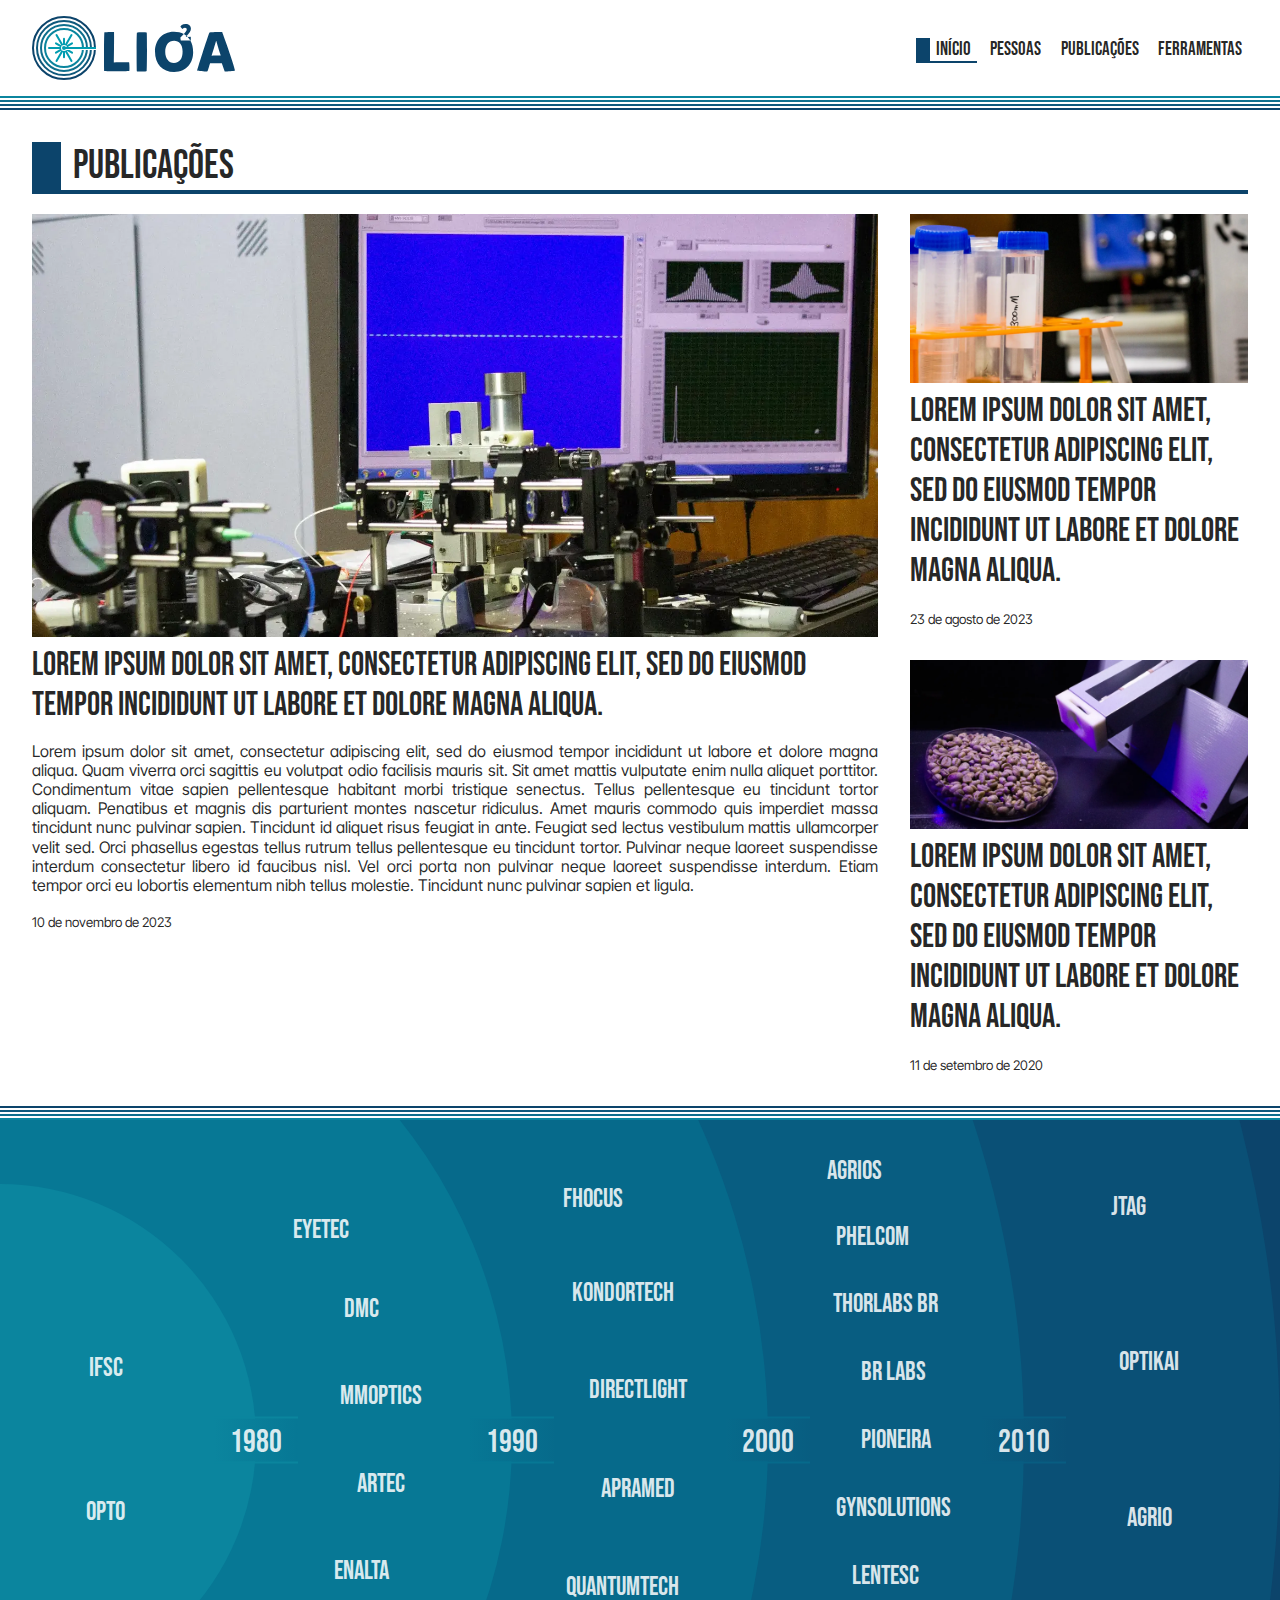
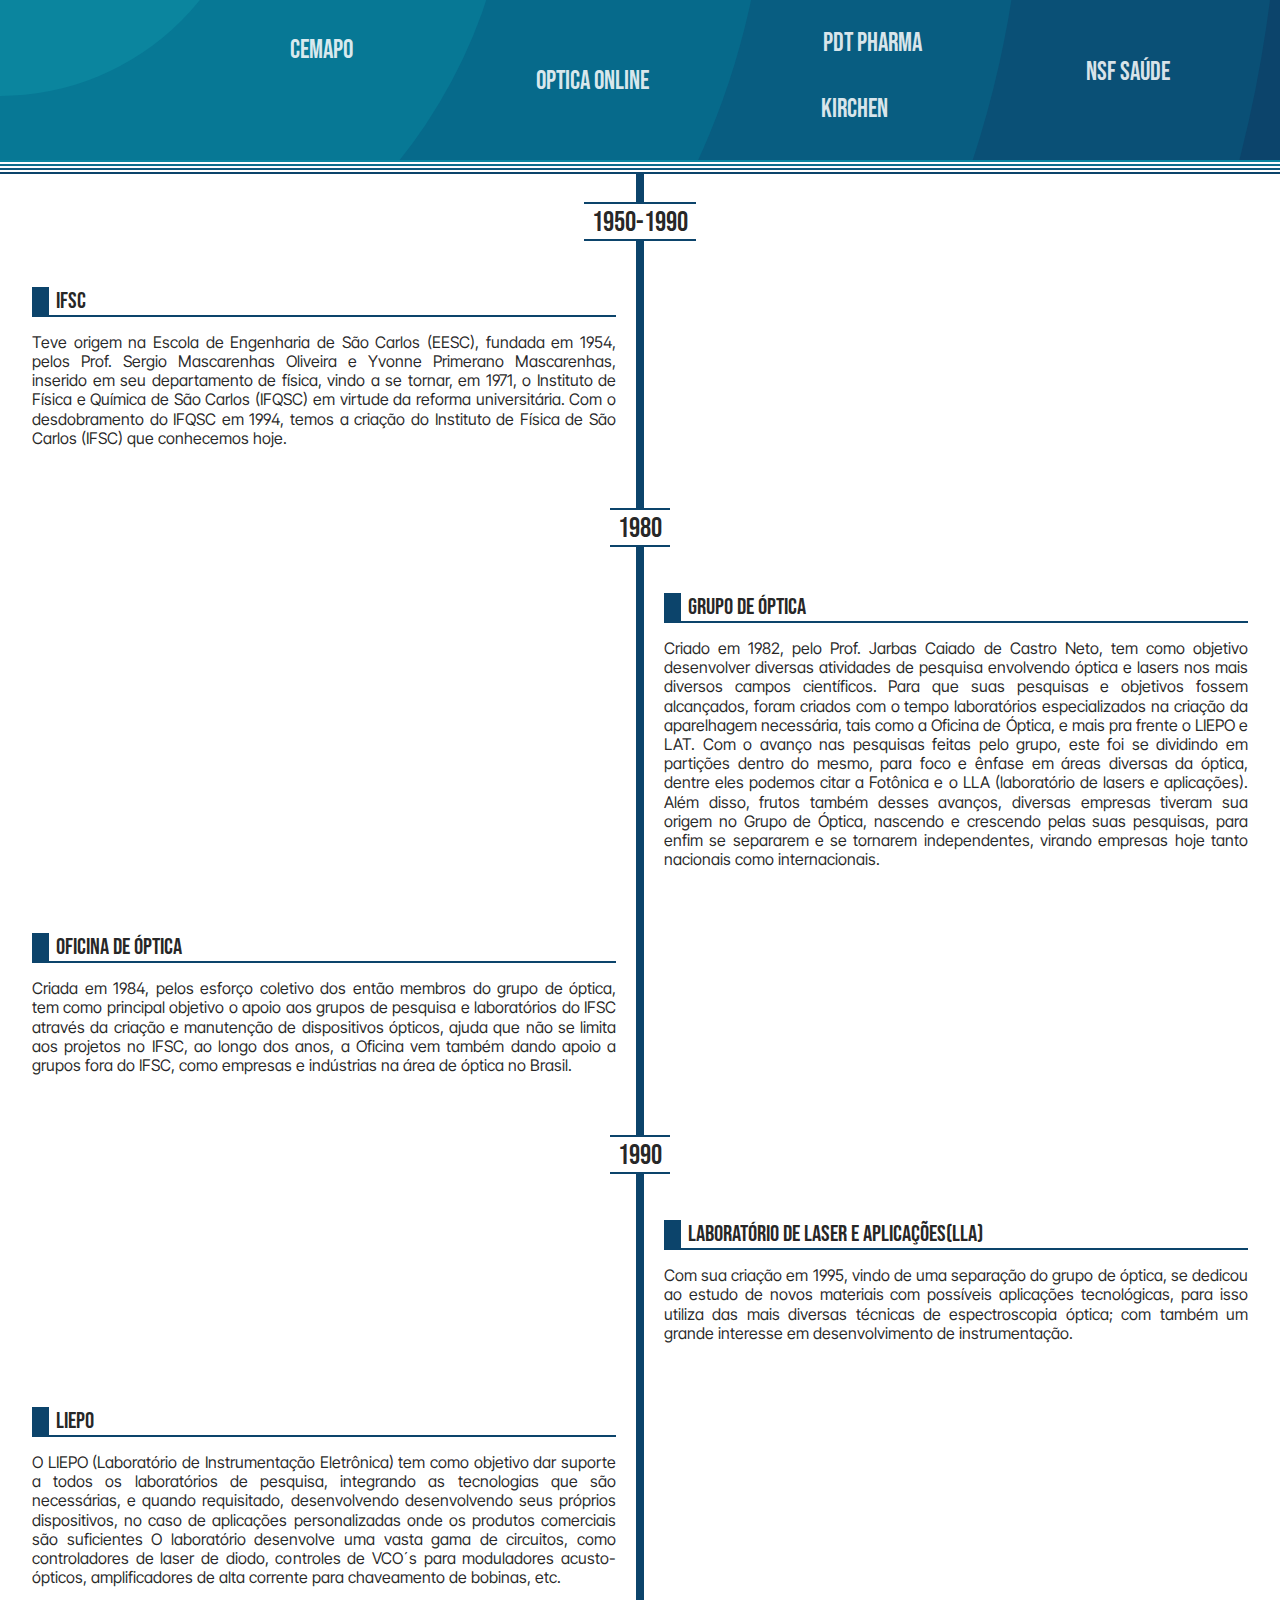
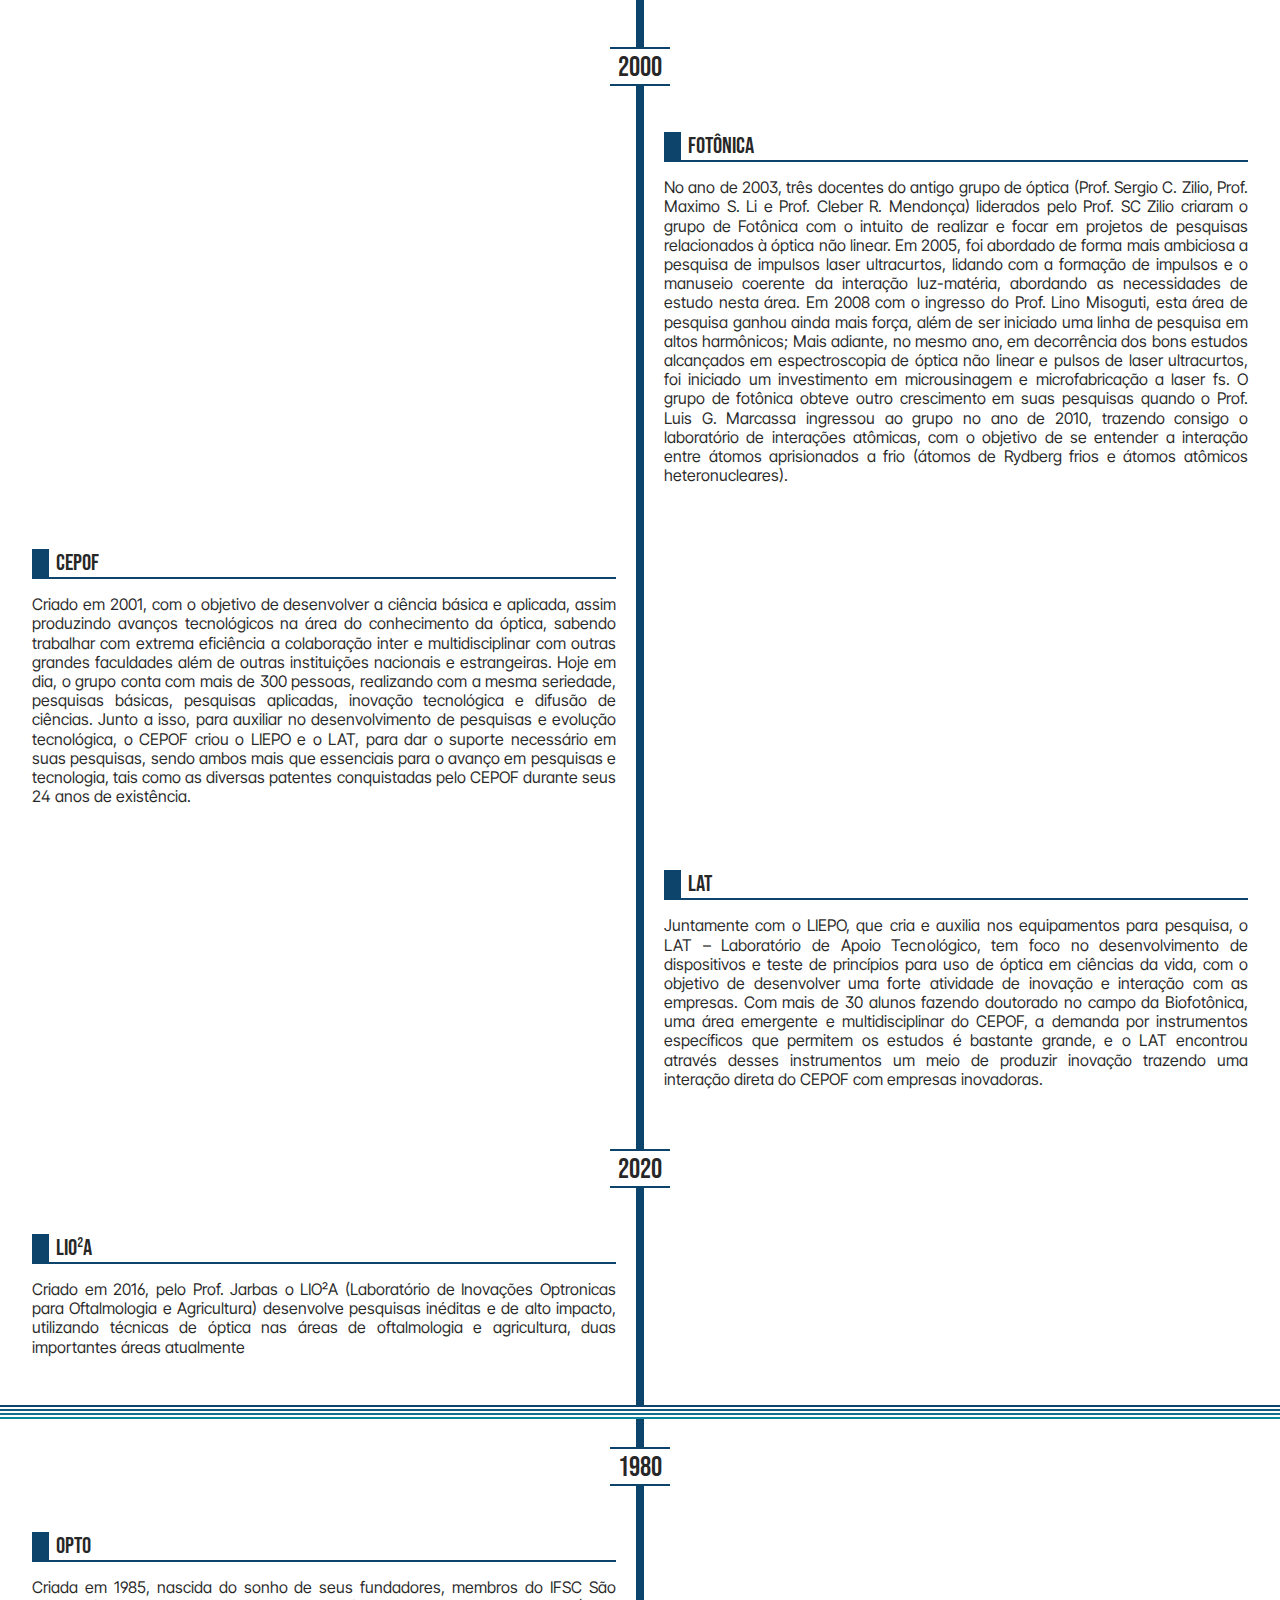
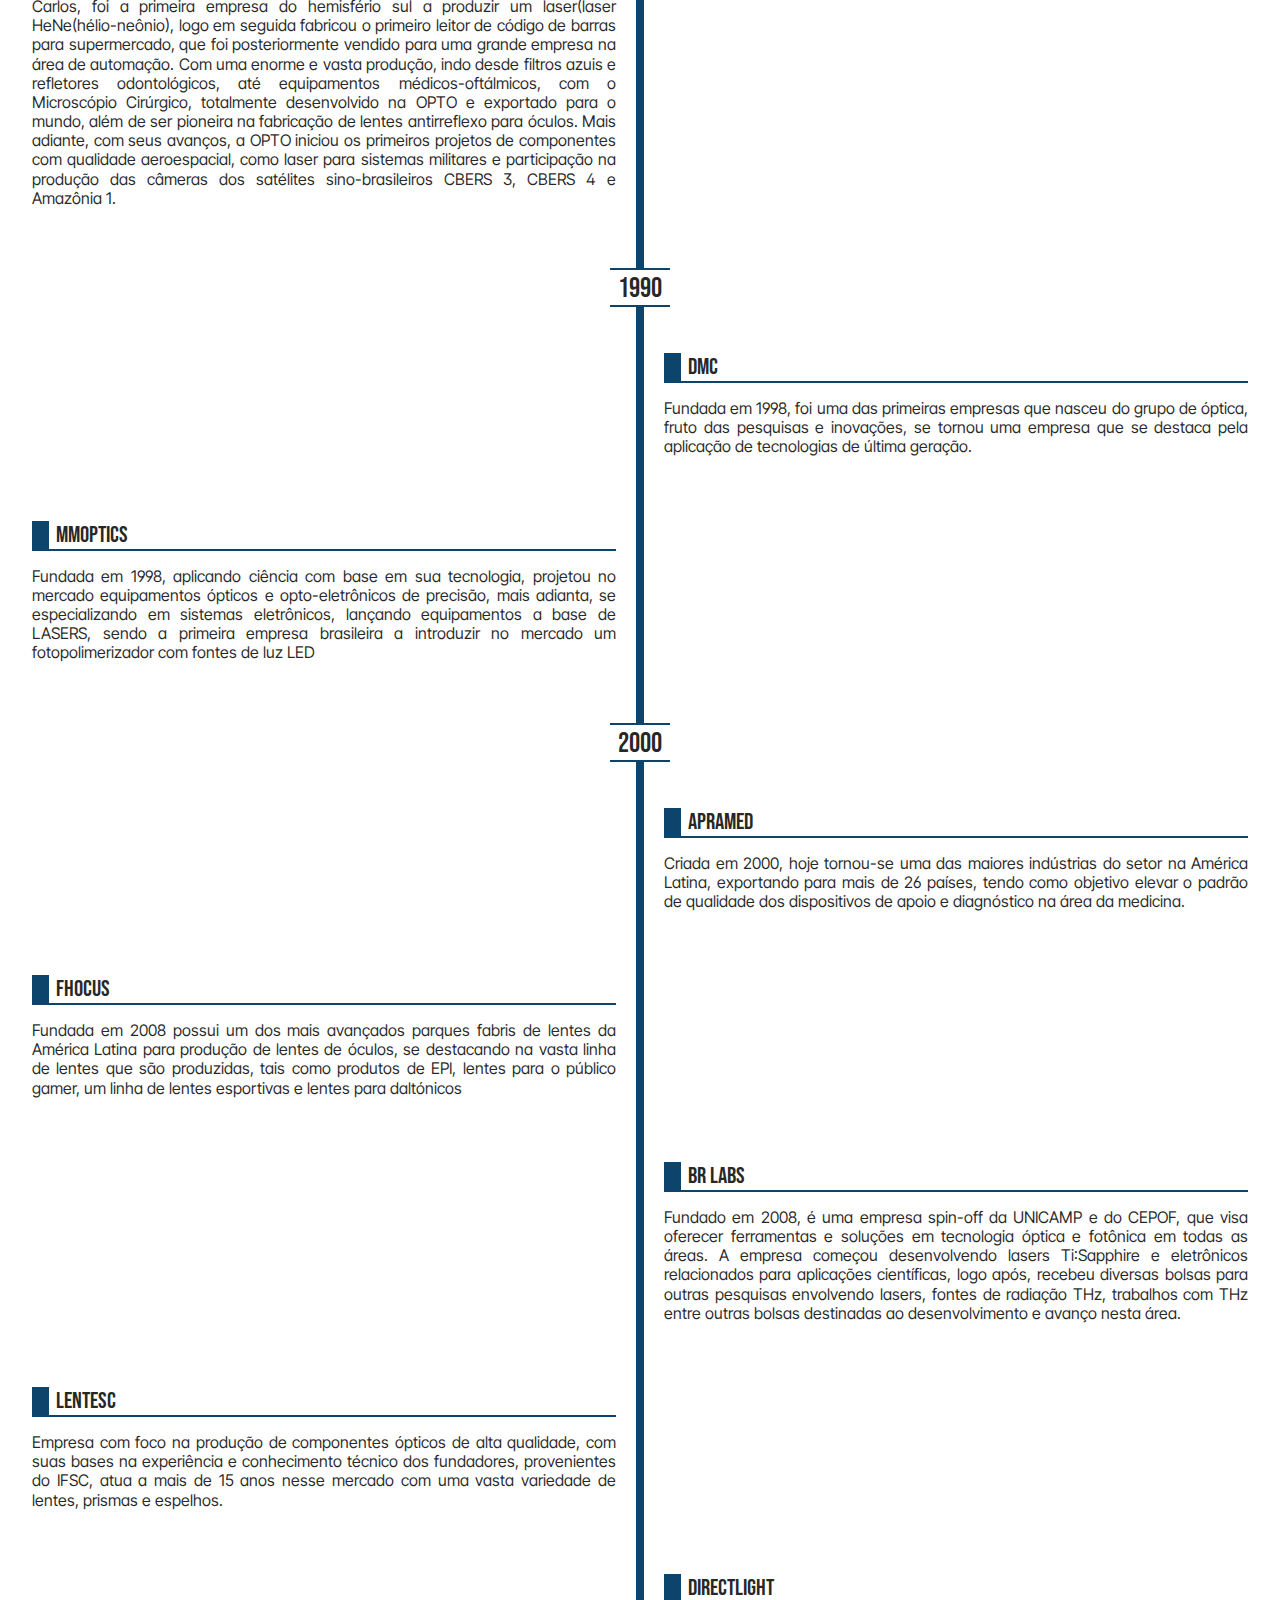
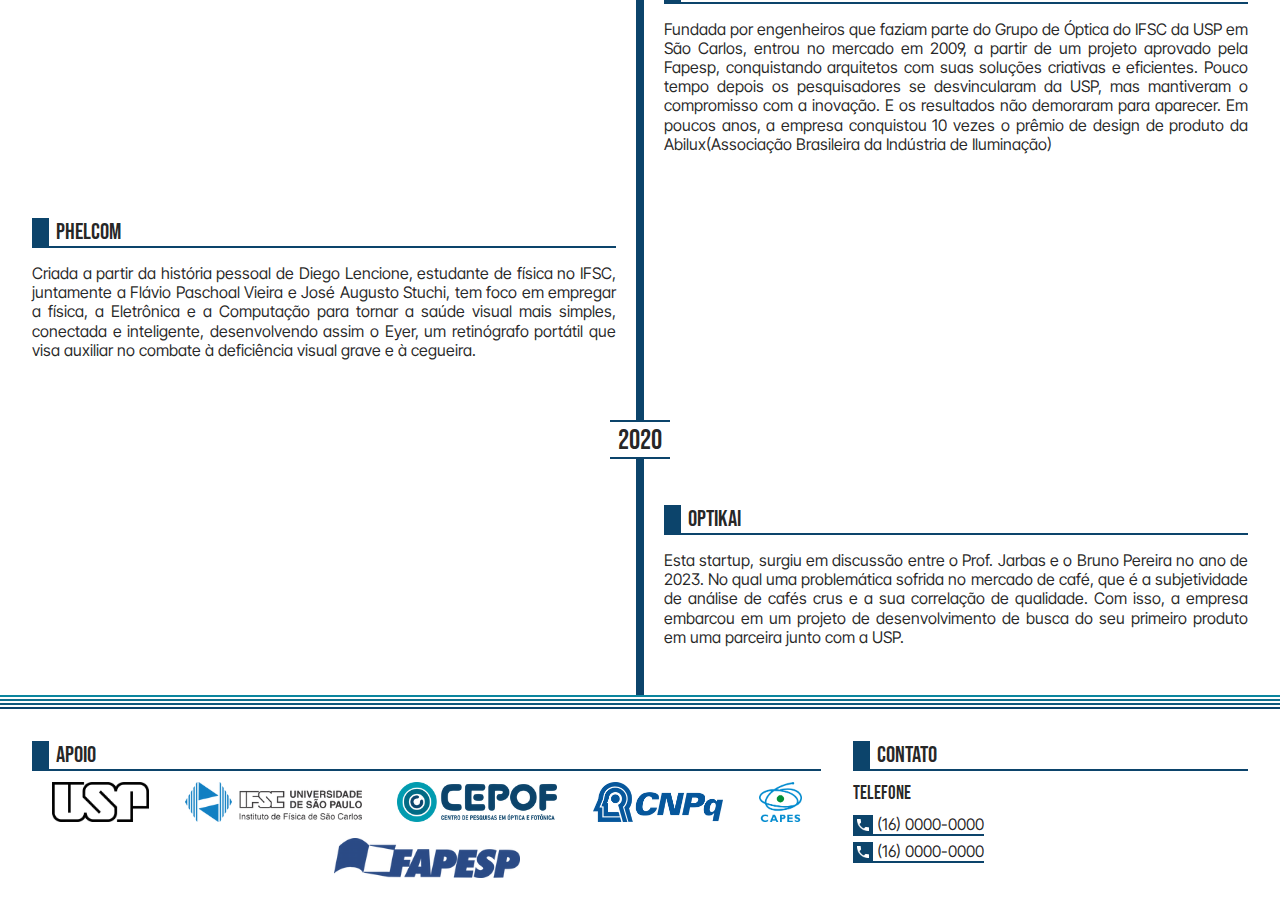
<file: index.html>
<!doctype html><html lang=pt-br><head><meta charset=utf-8><meta content=width=device-width,initial-scale=1 name=viewport><meta content="Laboratório de Inovação Optrônica para Oftalmologia e Agricultura" name=description><meta content="liooa, lio2a, ifsc, usp, ótica, óptica, oftalmologia, agricultura, optrônica, laboratório, laser" name=keywords><title>LIOOA - Início</title><link href=/styles/main.min.css rel=stylesheet><link href=/images/logo/symbol.svg rel=icon type=image/svg+xml><meta content="LIOOA - Início" property=og:title><meta content=website property=og:type><meta content=https://lio2a.giroto.dev property=og:url><meta content=pt_BR property=og:locale><meta content=IFSC property=og:site_name><meta content="Laboratório de Inovação Optrônica para Oftalmologia e Agricultura" property=og:description><meta content=https://lio2a.giroto.dev/images/logo/symbol-64.png property=og:image><meta content=image/png property=og:image:type><meta content=64 property=og:image:width><meta content=64 property=og:image:height><meta content=https://lio2a.giroto.dev/images/logo/symbol-128.png property=og:image><meta content=image/png property=og:image:type><meta content=128 property=og:image:width><meta content=128 property=og:image:height><meta content=https://lio2a.giroto.dev/images/logo/symbol-256.png property=og:image><meta content=image/png property=og:image:type><meta content=256 property=og:image:width><meta content=256 property=og:image:height></head><body><header id=header><div class=container><input autocomplete=off id=expand-menu type=checkbox><a aria-label=Início href=/> <div class=logo><div class=symbol><img alt class=fixed src=/images/logo/symbol-connected.svg><img alt class=non-fixed src=/images/logo/symbol.svg></div><img alt=LIO2A class=text src=/images/logo/text.svg></div> </a><label aria-label="Alternar menu de navegação" class=expand for=expand-menu role=menu></label><nav><ul><li><a class=active href=/>Início</a></li><li><a href=/pessoas.html>Pessoas</a></li><li><a href=/publicacoes.html>Publicações</a></li><li><a href=/ferramentas.html>Ferramentas</a></li></ul></nav></div><hr></header><section class=headlines><div class=container><h1 class=header-title>Publicações</h1><div class=body><a href=/publicacoes/lorem-ipsum-dolor-sit-amet,-consectetur-adipiscing-elit,-sed-do-eiusmod-tempor-incididunt-ut-labore-et-dolore-magna-aliqua.> <article><figure><img alt="Fotografia de uma mesa de laboratório com um sistema óptico e um monitor." sizes="(min-width: 1536px) 1029px, (min-width: 1280px) 846px, (min-width: 1024px) 663px, (min-width: 768px) 704px, 576px" srcset="/images/news/header-1/400.webp 400w,/images/news/header-1/800.webp 800w,/images/news/header-1/1600.webp 1600w" src=/images/news/header-1/1600.webp></figure><h2>Lorem ipsum dolor sit amet, consectetur adipiscing elit, sed do eiusmod tempor incididunt ut labore et dolore magna aliqua.</h2><p>Lorem ipsum dolor sit amet, consectetur adipiscing elit, sed do eiusmod tempor incididunt ut labore et dolore magna aliqua. Quam viverra orci sagittis eu volutpat odio facilisis mauris sit. Sit amet mattis vulputate enim nulla aliquet porttitor. Condimentum vitae sapien pellentesque habitant morbi tristique senectus. Tellus pellentesque eu tincidunt tortor aliquam. Penatibus et magnis dis parturient montes nascetur ridiculus. Amet mauris commodo quis imperdiet massa tincidunt nunc pulvinar sapien. Tincidunt id aliquet risus feugiat in ante. Feugiat sed lectus vestibulum mattis ullamcorper velit sed. Orci phasellus egestas tellus rutrum tellus pellentesque eu tincidunt tortor. Pulvinar neque laoreet suspendisse interdum consectetur libero id faucibus nisl. Vel orci porta non pulvinar neque laoreet suspendisse interdum. Etiam tempor orci eu lobortis elementum nibh tellus molestie. Tincidunt nunc pulvinar sapien et ligula.</p><small><time data-locale-datetime=true datetime=2023-11-10T10:18:19+00:00>10/Nov/2023</time></small></article> </a><div class=older><a href=/publicacoes/lorem-ipsum-dolor-sit-amet,-consectetur-adipiscing-elit,-sed-do-eiusmod-tempor-incididunt-ut-labore-et-dolore-magna-aliqua.> <article><figure><img alt="Fotografia de utensilios de laboratório." sizes="(min-width: 1536px) 1029px, (min-width: 1280px) 846px, (min-width: 1024px) 663px, (min-width: 768px) 704px, 576px" srcset="/images/news/header-2/400.webp 400w,/images/news/header-2/800.webp 800w,/images/news/header-2/1600.webp 1600w" src=/images/news/header-2/1600.webp></figure><h2>Lorem ipsum dolor sit amet, consectetur adipiscing elit, sed do eiusmod tempor incididunt ut labore et dolore magna aliqua.</h2><small><time data-locale-datetime=true datetime=2023-08-23T20:18:19+00:00>23/Aug/2023</time></small></article> </a><a href=/publicacoes/lorem-ipsum-dolor-sit-amet,-consectetur-adipiscing-elit,-sed-do-eiusmod-tempor-incididunt-ut-labore-et-dolore-magna-aliqua.> <article><figure><img alt="Fotografia de uma placa de Petri com semestes de café torradas e uma ponteira laser." sizes="(min-width: 1536px) 1029px, (min-width: 1280px) 846px, (min-width: 1024px) 663px, (min-width: 768px) 704px, 576px" srcset="/images/news/header-3/400.webp 400w,/images/news/header-3/800.webp 800w,/images/news/header-3/1600.webp 1600w" src=/images/news/header-3/1600.webp></figure><h2>Lorem ipsum dolor sit amet, consectetur adipiscing elit, sed do eiusmod tempor incididunt ut labore et dolore magna aliqua.</h2><small><time data-locale-datetime=true datetime=2020-09-11T20:18:19+00:00>11/Sep/2020</time></small></article> </a></div></div></div></section><hr><section class=companies><svg viewbox="0 0 2 1" class=background><rect fill=var(--shade-1) height=3 width=4 x=-1 y=-1 /><circle fill="color-mix(in oklch, var(--shade-1), var(--shade-4) 20%)" cx=0 cy=0.5 r=2 stroke=none stroke-width=0.01 /><circle fill="color-mix(in oklch, var(--shade-1), var(--shade-4) 40%)" cx=0 cy=0.5 r=1.6 stroke=none stroke-width=0.01 /><circle fill="color-mix(in oklch, var(--shade-1), var(--shade-4) 60%)" cx=0 cy=0.5 r=1.2 stroke=none stroke-width=0.01 /><circle fill="color-mix(in oklch, var(--shade-1), var(--shade-4) 80%)" cx=0 cy=0.5 r=0.8 stroke=none stroke-width=0.01 /><circle fill="color-mix(in oklch, var(--shade-1), var(--shade-4) 100%)" cx=0 cy=0.5 r=0.4 stroke=none stroke-width=0.01 /></svg><div class=decades style=--decades:5><div class=decade style=--decade:"1970";--ratio:.1;--decade-index:0;--companies:3><div class=company style=--company-index:0;--sin:-.560629;--cos:.828067><span>IFSC</span></div><div class=company style=--company-index:1;--sin:.560629;--cos:.828067><span>OPTO</span></div></div><div class=decade style=--decade:"1980";--ratio:.3;--decade-index:1;--companies:7><div class=company style=--company-index:0;--sin:-.547144;--cos:.837038><span>eyetec</span></div><div class=company style=--company-index:1;--sin:-.340425;--cos:.940272><span>DMC</span></div><div class=company style=--company-index:2;--sin:-.115531;--cos:.993304><span>MMOptics</span></div><div class=company style=--company-index:3;--sin:.115531;--cos:.993304><span>ARtec</span></div><div class=company style=--company-index:4;--sin:.340425;--cos:.940272><span>Enalta</span></div><div class=company style=--company-index:5;--sin:.547144;--cos:.837038><span>CEMAPO</span></div></div><div class=decade style=--decade:"1990";--ratio:.5;--decade-index:2;--companies:7><div class=company style=--company-index:0;--sin:-.376831;--cos:.926282><span>Fhocus</span></div><div class=company style=--company-index:1;--sin:-.229753;--cos:.973249><span>KondorTech</span></div><div class=company style=--company-index:2;--sin:-.0771977;--cos:.997016><span>Directlight</span></div><div class=company style=--company-index:3;--sin:.0771977;--cos:.997016><span>APRAMED</span></div><div class=company style=--company-index:4;--sin:.229753;--cos:.973249><span>Quantumtech</span></div><div class=company style=--company-index:5;--sin:.376831;--cos:.926282><span>Optica Online</span></div></div><div class=decade style=--decade:"2000";--ratio:.7;--decade-index:3;--companies:10><div class=company style=--company-index:0;--sin:-.300208;--cos:.953874><span>AgriOS</span></div><div class=company style=--company-index:1;--sin:-.226695;--cos:.973966><span>Phelcom</span></div><div class=company style=--company-index:2;--sin:-.151865;--cos:.988401><span>ThorLabs Br</span></div><div class=company style=--company-index:3;--sin:-.0761537;--cos:.997096><span>BR Labs</span></div><div class=company style=--company-index:4;--sin:0;--cos:1><span>Pioneira</span></div><div class=company style=--company-index:5;--sin:.0761537;--cos:.997096><span>GynSolutions</span></div><div class=company style=--company-index:6;--sin:.151865;--cos:.988401><span>LenteSC</span></div><div class=company style=--company-index:7;--sin:.226695;--cos:.973966><span>PDT Pharma</span></div><div class=company style=--company-index:8;--sin:.300208;--cos:.953874><span>Kirchen</span></div></div><div class=decade style=--decade:"2010";--ratio:.9;--decade-index:4;--companies:5><div class=company style=--company-index:0;--sin:-.201814;--cos:.979424><span>JTAG</span></div><div class=company style=--company-index:1;--sin:-.0676849;--cos:.997707><span>OptikAI</span></div><div class=company style=--company-index:2;--sin:.0676849;--cos:.997707><span>AGRIO</span></div><div class=company style=--company-index:3;--sin:.201814;--cos:.979424><span>NSF Saúde</span></div></div></div></section><hr><section class=timeline id=historia><div class="container body"><div class=year><h3><time datetime=1950-1990>1950-1990</time></h3></div><article><h4 class=header-title>IFSC</h4><p>Teve origem na Escola de Engenharia de São Carlos (EESC), fundada em 1954, pelos Prof. Sergio Mascarenhas Oliveira e Yvonne Primerano Mascarenhas, inserido em seu departamento de física, vindo a se tornar, em 1971, o Instituto de Física e Química de São Carlos (IFQSC) em virtude da reforma universitária. Com o desdobramento do IFQSC em 1994, temos a criação do Instituto de Física de São Carlos (IFSC) que conhecemos hoje.</p></article><div class=year><h3><time datetime=1980>1980</time></h3></div><article><h4 class=header-title>Grupo de Óptica</h4><p>Criado em 1982, pelo Prof. Jarbas Caiado de Castro Neto, tem como objetivo desenvolver diversas atividades de pesquisa envolvendo óptica e lasers nos mais diversos campos científicos. Para que suas pesquisas e objetivos fossem alcançados, foram criados com o tempo laboratórios especializados na criação da aparelhagem necessária, tais como a Oficina de Óptica, e mais pra frente o LIEPO e LAT. Com o avanço nas pesquisas feitas pelo grupo, este foi se dividindo em partições dentro do mesmo, para foco e ênfase em áreas diversas da óptica, dentre eles podemos citar a Fotônica e o LLA (laboratório de lasers e aplicações). Além disso, frutos também desses avanços, diversas empresas tiveram sua origem no Grupo de Óptica, nascendo e crescendo pelas suas pesquisas, para enfim se separarem e se tornarem independentes, virando empresas hoje tanto nacionais como internacionais.</p></article><article><h4 class=header-title>Oficina de Óptica</h4><p>Criada em 1984, pelos esforço coletivo dos então membros do grupo de óptica, tem como principal objetivo o apoio aos grupos de pesquisa e laboratórios do IFSC através da criação e manutenção de dispositivos ópticos, ajuda que não se limita aos projetos no IFSC, ao longo dos anos, a Oficina vem também dando apoio a grupos fora do IFSC, como empresas e indústrias na área de óptica no Brasil.</p></article><div class=year><h3><time datetime=1990>1990</time></h3></div><article><h4 class=header-title>Laboratório de Laser e Aplicações(LLA)</h4><p>Com sua criação em 1995, vindo de uma separação do grupo de óptica, se dedicou ao estudo de novos materiais com possíveis aplicações tecnológicas, para isso utiliza das mais diversas técnicas de espectroscopia óptica; com também um grande interesse em desenvolvimento de instrumentação.</p></article><article><h4 class=header-title>LIEPO</h4><p>O LIEPO (Laboratório de Instrumentação Eletrônica) tem como objetivo dar suporte a todos os laboratórios de pesquisa, integrando as tecnologias que são necessárias, e quando requisitado, desenvolvendo desenvolvendo seus próprios dispositivos, no caso de aplicações personalizadas onde os produtos comerciais são suficientes O laboratório desenvolve uma vasta gama de circuitos, como controladores de laser de diodo, controles de VCO´s para moduladores acusto-ópticos, amplificadores de alta corrente para chaveamento de bobinas, etc.</p></article><div class=year><h3><time datetime=2000>2000</time></h3></div><article><h4 class=header-title>Fotônica</h4><p>No ano de 2003, três docentes do antigo grupo de óptica (Prof. Sergio C. Zilio, Prof. Maximo S. Li e Prof. Cleber R. Mendonça) liderados pelo Prof. SC Zilio criaram o grupo de Fotônica com o intuito de realizar e focar em projetos de pesquisas relacionados à óptica não linear. Em 2005, foi abordado de forma mais ambiciosa a pesquisa de impulsos laser ultracurtos, lidando com a formação de impulsos e o manuseio coerente da interação luz-matéria, abordando as necessidades de estudo nesta área. Em 2008 com o ingresso do Prof. Lino Misoguti, esta área de pesquisa ganhou ainda mais força, além de ser iniciado uma linha de pesquisa em altos harmônicos; Mais adiante, no mesmo ano, em decorrência dos bons estudos alcançados em espectroscopia de óptica não linear e pulsos de laser ultracurtos, foi iniciado um investimento em microusinagem e microfabricação a laser fs. O grupo de fotônica obteve outro crescimento em suas pesquisas quando o Prof. Luis G. Marcassa ingressou ao grupo no ano de 2010, trazendo consigo o laboratório de interações atômicas, com o objetivo de se entender a interação entre átomos aprisionados a frio (átomos de Rydberg frios e átomos atômicos heteronucleares).</p></article><article><h4 class=header-title>CEPOF</h4><p>Criado em 2001, com o objetivo de desenvolver a ciência básica e aplicada, assim produzindo avanços tecnológicos na área do conhecimento da óptica, sabendo trabalhar com extrema eficiência a colaboração inter e multidisciplinar com outras grandes faculdades além de outras instituições nacionais e estrangeiras. Hoje em dia, o grupo conta com mais de 300 pessoas, realizando com a mesma seriedade, pesquisas básicas, pesquisas aplicadas, inovação tecnológica e difusão de ciências. Junto a isso, para auxiliar no desenvolvimento de pesquisas e evolução tecnológica, o CEPOF criou o LIEPO e o LAT, para dar o suporte necessário em suas pesquisas, sendo ambos mais que essenciais para o avanço em pesquisas e tecnologia, tais como as diversas patentes conquistadas pelo CEPOF durante seus 24 anos de existência.</p></article><article><h4 class=header-title>LAT</h4><p>Juntamente com o LIEPO, que cria e auxilia nos equipamentos para pesquisa, o LAT – Laboratório de Apoio Tecnológico, tem foco no desenvolvimento de dispositivos e teste de princípios para uso de óptica em ciências da vida, com o objetivo de desenvolver uma forte atividade de inovação e interação com as empresas. Com mais de 30 alunos fazendo doutorado no campo da Biofotônica, uma área emergente e multidisciplinar do CEPOF, a demanda por instrumentos específicos que permitem os estudos é bastante grande, e o LAT encontrou através desses instrumentos um meio de produzir inovação trazendo uma interação direta do CEPOF com empresas inovadoras.</p></article><div class=year><h3><time datetime=2020>2020</time></h3></div><article><h4 class=header-title>LIO²A</h4><p>Criado em 2016, pelo Prof. Jarbas o LIO²A (Laboratório de Inovações Optronicas para Oftalmologia e Agricultura) desenvolve pesquisas inéditas e de alto impacto, utilizando técnicas de óptica nas áreas de oftalmologia e agricultura, duas importantes áreas atualmente</p></article></div></section><hr><section class=timeline id=historia><div class="container body"><div class=year><h3><time datetime=1980>1980</time></h3></div><article><h4 class=header-title>OPTO</h4><p>Criada em 1985, nascida do sonho de seus fundadores, membros do IFSC São Carlos, foi a primeira empresa do hemisfério sul a produzir um laser(laser HeNe(hélio-neônio), logo em seguida fabricou o primeiro leitor de código de barras para supermercado, que foi posteriormente vendido para uma grande empresa na área de automação. Com uma enorme e vasta produção, indo desde filtros azuis e refletores odontológicos, até equipamentos médicos-oftálmicos, com o Microscópio Cirúrgico, totalmente desenvolvido na OPTO e exportado para o mundo, além de ser pioneira na fabricação de lentes antirreflexo para óculos. Mais adiante, com seus avanços, a OPTO iniciou os primeiros projetos de componentes com qualidade aeroespacial, como laser para sistemas militares e participação na produção das câmeras dos satélites sino-brasileiros CBERS 3, CBERS 4 e Amazônia 1.</p></article><div class=year><h3><time datetime=1990>1990</time></h3></div><article><h4 class=header-title>DMC</h4><p>Fundada em 1998, foi uma das primeiras empresas que nasceu do grupo de óptica, fruto das pesquisas e inovações, se tornou uma empresa que se destaca pela aplicação de tecnologias de última geração.</p></article><article><h4 class=header-title>MMOptics</h4><p>Fundada em 1998, aplicando ciência com base em sua tecnologia, projetou no mercado equipamentos ópticos e opto-eletrônicos de precisão, mais adianta, se especializando em sistemas eletrônicos, lançando equipamentos a base de LASERS, sendo a primeira empresa brasileira a introduzir no mercado um fotopolimerizador com fontes de luz LED</p></article><div class=year><h3><time datetime=2000>2000</time></h3></div><article><h4 class=header-title>APRAMED</h4><p>Criada em 2000, hoje tornou-se uma das maiores indústrias do setor na América Latina, exportando para mais de 26 países, tendo como objetivo elevar o padrão de qualidade dos dispositivos de apoio e diagnóstico na área da medicina.</p></article><article><h4 class=header-title>Fhocus</h4><p>Fundada em 2008 possui um dos mais avançados parques fabris de lentes da América Latina para produção de lentes de óculos, se destacando na vasta linha de lentes que são produzidas, tais como produtos de EPI, lentes para o público gamer, um linha de lentes esportivas e lentes para daltónicos</p></article><article><h4 class=header-title>BR LABS</h4><p>Fundado em 2008, é uma empresa spin-off da UNICAMP e do CEPOF, que visa oferecer ferramentas e soluções em tecnologia óptica e fotônica em todas as áreas. A empresa começou desenvolvendo lasers Ti:Sapphire e eletrônicos relacionados para aplicações científicas, logo após, recebeu diversas bolsas para outras pesquisas envolvendo lasers, fontes de radiação THz, trabalhos com THz entre outras bolsas destinadas ao desenvolvimento e avanço nesta área.</p></article><article><h4 class=header-title>LENTESC</h4><p>Empresa com foco na produção de componentes ópticos de alta qualidade, com suas bases na experiência e conhecimento técnico dos fundadores, provenientes do IFSC, atua a mais de 15 anos nesse mercado com uma vasta variedade de lentes, prismas e espelhos.</p></article><article><h4 class=header-title>DirectLight</h4><p>Fundada por engenheiros que faziam parte do Grupo de Óptica do IFSC da USP em São Carlos, entrou no mercado em 2009, a partir de um projeto aprovado pela Fapesp, conquistando arquitetos com suas soluções criativas e eficientes. Pouco tempo depois os pesquisadores se desvincularam da USP, mas mantiveram o compromisso com a inovação. E os resultados não demoraram para aparecer. Em poucos anos, a empresa conquistou 10 vezes o prêmio de design de produto da Abilux(Associação Brasileira da Indústria de Iluminação)</p></article><article><h4 class=header-title>Phelcom</h4><p>Criada a partir da história pessoal de Diego Lencione, estudante de física no IFSC, juntamente a Flávio Paschoal Vieira e José Augusto Stuchi, tem foco em empregar a física, a Eletrônica e a Computação para tornar a saúde visual mais simples, conectada e inteligente, desenvolvendo assim o Eyer, um retinógrafo portátil que visa auxiliar no combate à deficiência visual grave e à cegueira.</p></article><div class=year><h3><time datetime=2020>2020</time></h3></div><article><h4 class=header-title>OptikAI</h4><p>Esta startup, surgiu em discussão entre o Prof. Jarbas e o Bruno Pereira no ano de 2023. No qual uma problemática sofrida no mercado de café, que é a subjetividade de análise de cafés crus e a sua correlação de qualidade. Com isso, a empresa embarcou em um projeto de desenvolvimento de busca do seu primeiro produto em uma parceira junto com a USP.</p></article></div></section><hr><footer><div class="container body"><section class=support><h4 class=header-title>Apoio</h4><div class=body><img alt=USP src=/images/partners/usp-light.webp><img alt=IFSC src=/images/partners/ifsc-light.webp><img alt=CEPOF src=/images/partners/cepof.webp><img alt=CNPq src=/images/partners/cnpq.webp><img alt=Capes src=/images/partners/capes.webp><img alt=Fapesp src=/images/partners/fapesp.webp></div></section><section class=contact><h4 class=header-title>Contato</h4><section><h5>Telefone</h5><ul><li><a class="link icon" href=tel:+551600000000><i class="icon phone"></i><span>(16) 0000-0000</span></a></li><li><a class="link icon" href=tel:+551600000000><i class="icon phone"></i><span>(16) 0000-0000</span></a></li></ul></section></section></div></footer><script type=module>const a=document.querySelector(`header`);document.addEventListener(`scroll`,b=>{a.classList.toggle(`fixed`,document.documentElement.scrollTop>0)})</script><script src=/scripts/relative-time.js type=module></script></body></html>
</file>
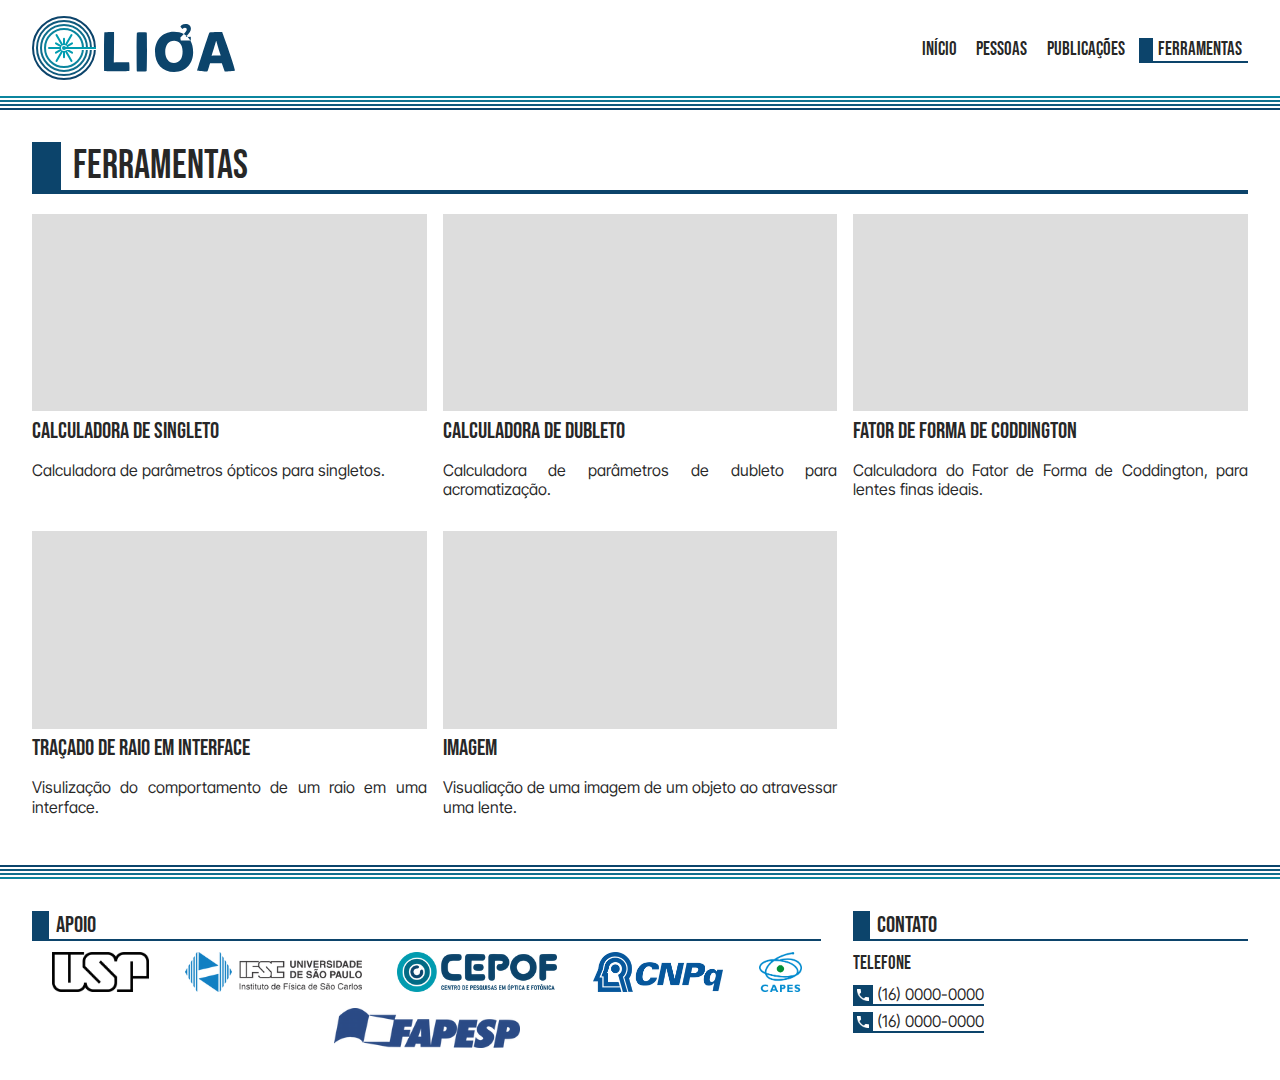
<file: ferramentas.html>
<!doctype html><html lang=pt-br><head><meta charset=utf-8><meta content=width=device-width,initial-scale=1 name=viewport><meta content="Laboratório de Inovação Optrônica para Oftalmologia e Agricultura" name=description><meta content="liooa, lio2a, ifsc, usp, ótica, óptica, oftalmologia, agricultura, optrônica, laboratório, laser" name=keywords><title>LIOOA - Ferramentas</title><link href=/styles/main.min.css rel=stylesheet><link href=/images/logo/symbol.svg rel=icon type=image/svg+xml><meta content="LIOOA - Ferramentas" property=og:title><meta content=website property=og:type><meta content=https://lio2a.giroto.dev property=og:url><meta content=pt_BR property=og:locale><meta content=IFSC property=og:site_name><meta content="Laboratório de Inovação Optrônica para Oftalmologia e Agricultura" property=og:description><meta content=https://lio2a.giroto.dev/images/logo/symbol-64.png property=og:image><meta content=image/png property=og:image:type><meta content=64 property=og:image:width><meta content=64 property=og:image:height><meta content=https://lio2a.giroto.dev/images/logo/symbol-128.png property=og:image><meta content=image/png property=og:image:type><meta content=128 property=og:image:width><meta content=128 property=og:image:height><meta content=https://lio2a.giroto.dev/images/logo/symbol-256.png property=og:image><meta content=image/png property=og:image:type><meta content=256 property=og:image:width><meta content=256 property=og:image:height></head><body><header id=header><div class=container><input autocomplete=off id=expand-menu type=checkbox><a aria-label=Início href=/> <div class=logo><div class=symbol><img alt class=fixed src=/images/logo/symbol-connected.svg><img alt class=non-fixed src=/images/logo/symbol.svg></div><img alt=LIO2A class=text src=/images/logo/text.svg></div> </a><label aria-label="Alternar menu de navegação" class=expand for=expand-menu role=menu></label><nav><ul><li><a href=/>Início</a></li><li><a href=/pessoas.html>Pessoas</a></li><li><a href=/publicacoes.html>Publicações</a></li><li><a class=active href=/ferramentas.html>Ferramentas</a></li></ul></nav></div><hr></header><section class="tools container"><h1 class=header-title>Ferramentas</h1><div class=body><a href=/ferramentas/singleto.html> <article class=tool><figure></figure><h4>Calculadora de Singleto</h4><p>Calculadora de parâmetros ópticos para singletos.</p></article> </a><a href=/ferramentas/acromatizador.html> <article class=tool><figure></figure><h4>Calculadora de Dubleto</h4><p>Calculadora de parâmetros de dubleto para acromatização.</p></article> </a><a href=/ferramentas/fator-de-forma.html> <article class=tool><figure></figure><h4>Fator de Forma de Coddington</h4><p>Calculadora do Fator de Forma de Coddington, para lentes finas ideais.</p></article> </a><a href=/ferramentas/tracado-de-raios.html> <article class=tool><figure></figure><h4>Traçado de Raio em Interface</h4><p>Visulização do comportamento de um raio em uma interface.</p></article> </a><a href=/ferramentas/imagem.html> <article class=tool><figure></figure><h4>Imagem</h4><p>Visualiação de uma imagem de um objeto ao atravessar uma lente.</p></article> </a></div></section><hr><footer><div class="container body"><section class=support><h4 class=header-title>Apoio</h4><div class=body><img alt=USP src=/images/partners/usp-light.webp><img alt=IFSC src=/images/partners/ifsc-light.webp><img alt=CEPOF src=/images/partners/cepof.webp><img alt=CNPq src=/images/partners/cnpq.webp><img alt=Capes src=/images/partners/capes.webp><img alt=Fapesp src=/images/partners/fapesp.webp></div></section><section class=contact><h4 class=header-title>Contato</h4><section><h5>Telefone</h5><ul><li><a class="link icon" href=tel:+551600000000><i class="icon phone"></i><span>(16) 0000-0000</span></a></li><li><a class="link icon" href=tel:+551600000000><i class="icon phone"></i><span>(16) 0000-0000</span></a></li></ul></section></section></div></footer><script type=module>const a=document.querySelector(`header`);document.addEventListener(`scroll`,b=>{a.classList.toggle(`fixed`,document.documentElement.scrollTop>0)})</script></body></html>
</file>
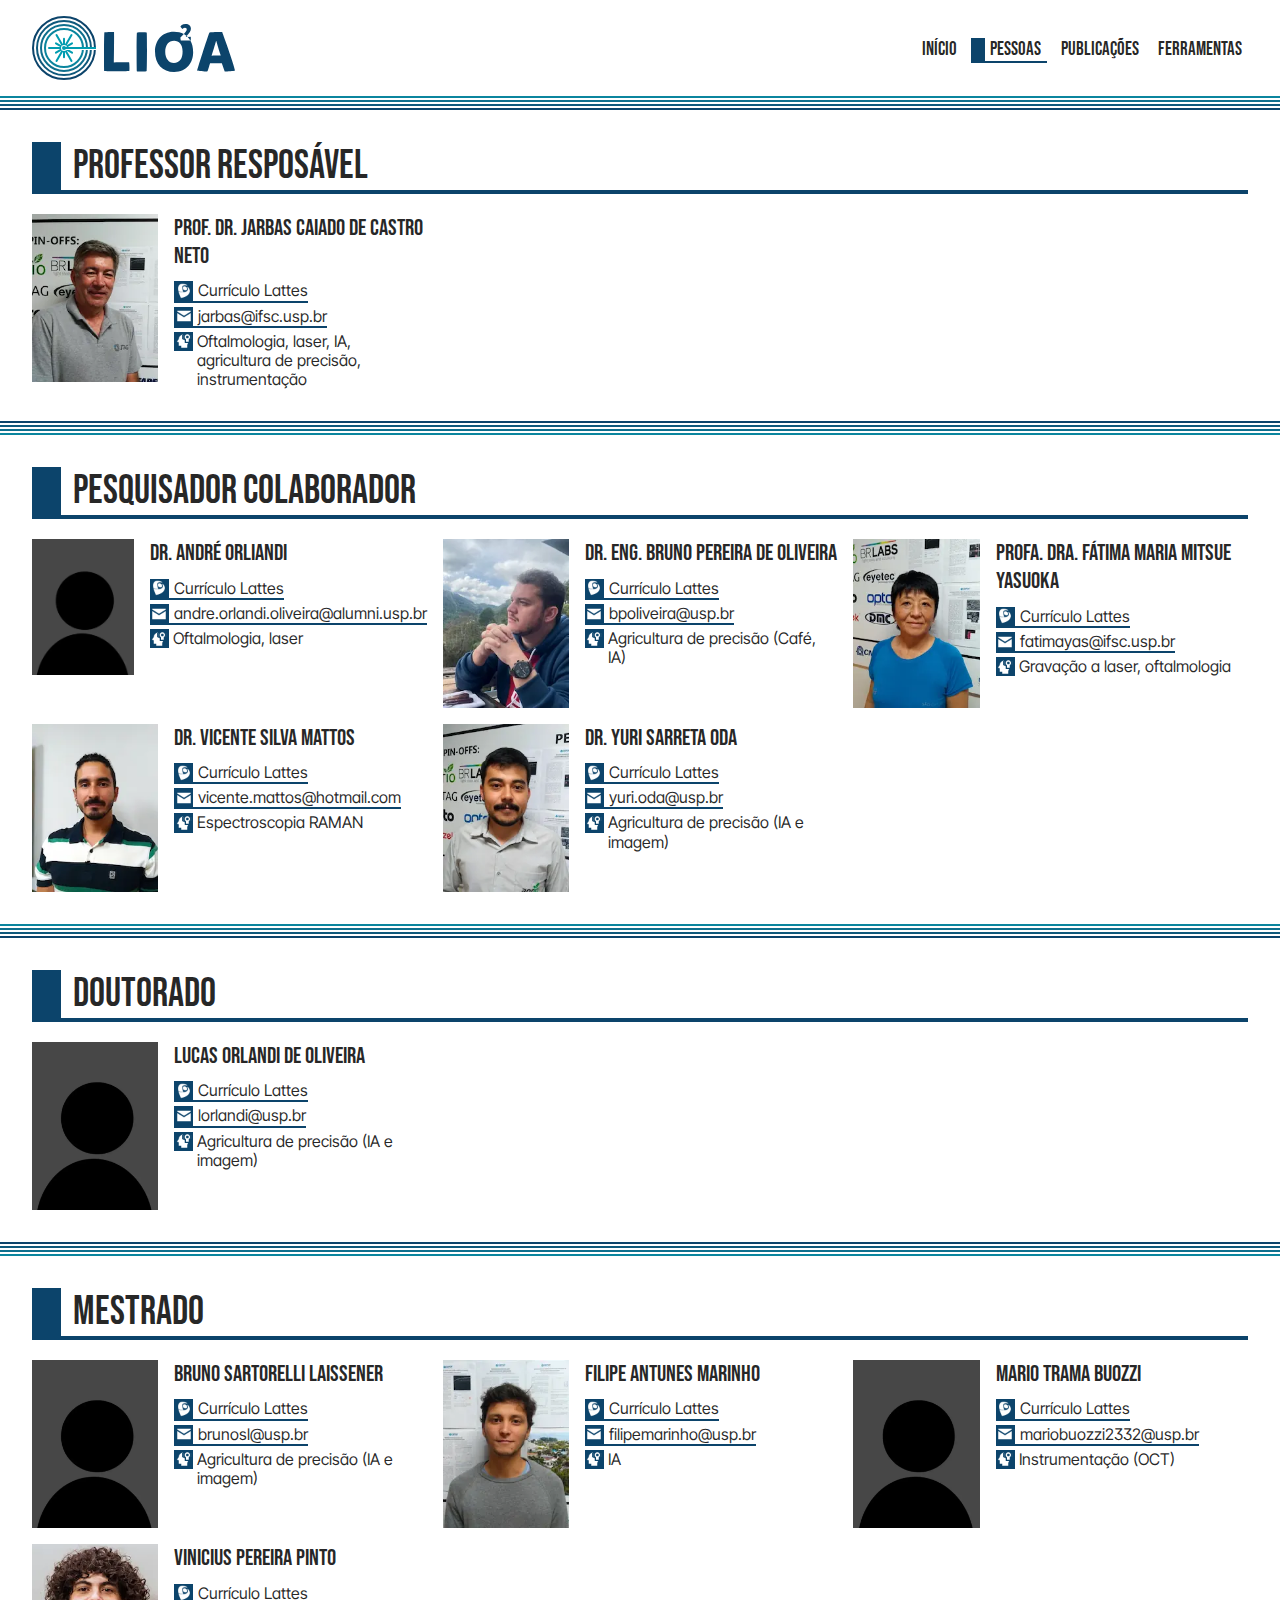
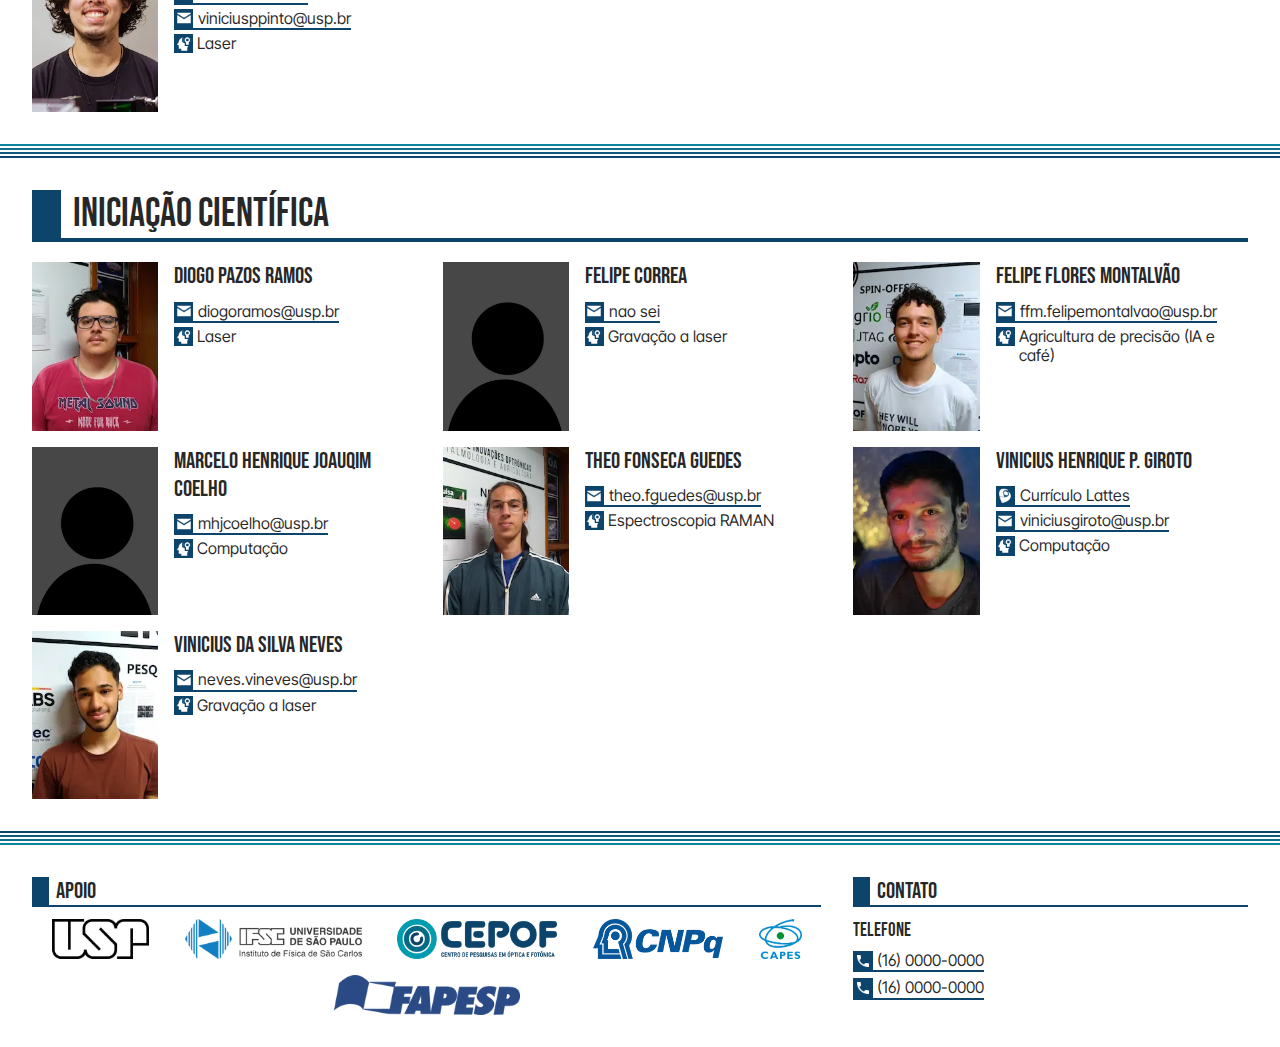
<file: pessoas.html>
<!doctype html><html lang=pt-br><head><meta charset=utf-8><meta content=width=device-width,initial-scale=1 name=viewport><meta content="Laboratório de Inovação Optrônica para Oftalmologia e Agricultura" name=description><meta content="liooa, lio2a, ifsc, usp, ótica, óptica, oftalmologia, agricultura, optrônica, laboratório, laser" name=keywords><title>LIOOA - Pessoas</title><link href=/styles/main.min.css rel=stylesheet><link href=/images/logo/symbol.svg rel=icon type=image/svg+xml><meta content="LIOOA - Pessoas" property=og:title><meta content=website property=og:type><meta content=https://lio2a.giroto.dev property=og:url><meta content=pt_BR property=og:locale><meta content=IFSC property=og:site_name><meta content="Laboratório de Inovação Optrônica para Oftalmologia e Agricultura" property=og:description><meta content=https://lio2a.giroto.dev/images/logo/symbol-64.png property=og:image><meta content=image/png property=og:image:type><meta content=64 property=og:image:width><meta content=64 property=og:image:height><meta content=https://lio2a.giroto.dev/images/logo/symbol-128.png property=og:image><meta content=image/png property=og:image:type><meta content=128 property=og:image:width><meta content=128 property=og:image:height><meta content=https://lio2a.giroto.dev/images/logo/symbol-256.png property=og:image><meta content=image/png property=og:image:type><meta content=256 property=og:image:width><meta content=256 property=og:image:height></head><body><header id=header><div class=container><input autocomplete=off id=expand-menu type=checkbox><a aria-label=Início href=/> <div class=logo><div class=symbol><img alt class=fixed src=/images/logo/symbol-connected.svg><img alt class=non-fixed src=/images/logo/symbol.svg></div><img alt=LIO2A class=text src=/images/logo/text.svg></div> </a><label aria-label="Alternar menu de navegação" class=expand for=expand-menu role=menu></label><nav><ul><li><a href=/>Início</a></li><li><a class=active href=/pessoas.html>Pessoas</a></li><li><a href=/publicacoes.html>Publicações</a></li><li><a href=/ferramentas.html>Ferramentas</a></li></ul></nav></div><hr></header><section class=people><div class=container><h1 class=header-title>Professor Resposável</h1><div class=body><article class=person><figure><img src=./images/people/jarbas.webp></figure><div class=description><h4>Prof. Dr. Jarbas Caiado de Castro Neto</h4><ul><li><a class="link icon" href=https://lattes.cnpq.br/6356780134826872 target=_blank><i class="icon lattes"></i><span>Currículo Lattes</span></a></li><li><a class="link icon" data-hidden-email=amFyYmFzLiY7aWZzYy51c3AuYnI= href=# target=_blank><i class="icon mail"></i><div><span>jarbas</span><div aria-hidden=true><span>foo@bar</span></div><span>@ifsc</span><div aria-hidden=true><span>dot#net</span></div><span>.usp</span><div aria-hidden=true><span>dot#net</span></div><span>.br</span></div></a></li><li><i class="icon knowledge"></i><span>Oftalmologia, laser, IA, agricultura de precisão, instrumentação</span></li></ul></div></article></div></div></section><hr><section class=people><div class=container><h1 class=header-title>Pesquisador Colaborador</h1><div class=body><article class=person><figure><img src=./images/people/empty.webp></figure><div class=description><h4>Dr. André Orliandi</h4><ul><li><a class="link icon" href="https://lattes.cnpq.br/não sei" target=_blank><i class="icon lattes"></i><span>Currículo Lattes</span></a></li><li><a class="link icon" data-hidden-email=YW5kcmUub3JsYW5kaS5vbGl2ZWlyYS4mO2FsdW1uaS51c3AuYnI= href=# target=_blank><i class="icon mail"></i><div><span>andre</span><div aria-hidden=true><span>dot#net</span></div><span>.orlandi</span><div aria-hidden=true><span>dot#net</span></div><span>.oliveira</span><div aria-hidden=true><span>foo@bar</span></div><span>@alumni</span><div aria-hidden=true><span>dot#net</span></div><span>.usp</span><div aria-hidden=true><span>dot#net</span></div><span>.br</span></div></a></li><li><i class="icon knowledge"></i><span>Oftalmologia, laser</span></li></ul></div></article><article class=person><figure><img src=./images/people/brunopereira.webp></figure><div class=description><h4>Dr. Eng. Bruno Pereira de Oliveira</h4><ul><li><a class="link icon" href="https://lattes.cnpq.br/não sei" target=_blank><i class="icon lattes"></i><span>Currículo Lattes</span></a></li><li><a class="link icon" data-hidden-email=YnBvbGl2ZWlyYS4mO3VzcC5icg== href=# target=_blank><i class="icon mail"></i><div><span>bpoliveira</span><div aria-hidden=true><span>foo@bar</span></div><span>@usp</span><div aria-hidden=true><span>dot#net</span></div><span>.br</span></div></a></li><li><i class="icon knowledge"></i><span>Agricultura de precisão (Café, IA)</span></li></ul></div></article><article class=person><figure><img src=./images/people/fatima.webp></figure><div class=description><h4>Profa. Dra. Fátima Maria Mitsue Yasuoka</h4><ul><li><a class="link icon" href=https://lattes.cnpq.br/6432791621839120 target=_blank><i class="icon lattes"></i><span>Currículo Lattes</span></a></li><li><a class="link icon" data-hidden-email=ZmF0aW1heWFzLiY7aWZzYy51c3AuYnI= href=# target=_blank><i class="icon mail"></i><div><span>fatimayas</span><div aria-hidden=true><span>foo@bar</span></div><span>@ifsc</span><div aria-hidden=true><span>dot#net</span></div><span>.usp</span><div aria-hidden=true><span>dot#net</span></div><span>.br</span></div></a></li><li><i class="icon knowledge"></i><span>Gravação a laser, oftalmologia</span></li></ul></div></article><article class=person><figure><img src=./images/people/vicente.webp></figure><div class=description><h4>Dr. vicente Silva Mattos</h4><ul><li><a class="link icon" href=https://lattes.cnpq.br/9431261694557556 target=_blank><i class="icon lattes"></i><span>Currículo Lattes</span></a></li><li><a class="link icon" data-hidden-email=dmljZW50ZS5tYXR0b3MuJjtob3RtYWlsLmNvbQ== href=# target=_blank><i class="icon mail"></i><div><span>vicente</span><div aria-hidden=true><span>dot#net</span></div><span>.mattos</span><div aria-hidden=true><span>foo@bar</span></div><span>@hotmail</span><div aria-hidden=true><span>dot#net</span></div><span>.com</span></div></a></li><li><i class="icon knowledge"></i><span>Espectroscopia RAMAN</span></li></ul></div></article><article class=person><figure><img src=./images/people/Yuri1.webp></figure><div class=description><h4>Dr. Yuri Sarreta Oda</h4><ul><li><a class="link icon" href=https://lattes.cnpq.br/5853740781831453 target=_blank><i class="icon lattes"></i><span>Currículo Lattes</span></a></li><li><a class="link icon" data-hidden-email=eXVyaS5vZGEuJjt1c3AuYnI= href=# target=_blank><i class="icon mail"></i><div><span>yuri</span><div aria-hidden=true><span>dot#net</span></div><span>.oda</span><div aria-hidden=true><span>foo@bar</span></div><span>@usp</span><div aria-hidden=true><span>dot#net</span></div><span>.br</span></div></a></li><li><i class="icon knowledge"></i><span>Agricultura de precisão (IA e imagem)</span></li></ul></div></article></div></div></section><hr><section class=people><div class=container><h1 class=header-title>Doutorado</h1><div class=body><article class=person><figure><img src=./images/people/empty.webp></figure><div class=description><h4>Lucas Orlandi de Oliveira</h4><ul><li><a class="link icon" href=https://lattes.cnpq.br/5930822392631498 target=_blank><i class="icon lattes"></i><span>Currículo Lattes</span></a></li><li><a class="link icon" data-hidden-email=bG9ybGFuZGkuJjt1c3AuYnI= href=# target=_blank><i class="icon mail"></i><div><span>lorlandi</span><div aria-hidden=true><span>foo@bar</span></div><span>@usp</span><div aria-hidden=true><span>dot#net</span></div><span>.br</span></div></a></li><li><i class="icon knowledge"></i><span>Agricultura de precisão (IA e imagem)</span></li></ul></div></article></div></div></section><hr><section class=people><div class=container><h1 class=header-title>Mestrado</h1><div class=body><article class=person><figure><img src=./images/people/empty.webp></figure><div class=description><h4>Bruno Sartorelli Laissener</h4><ul><li><a class="link icon" href=https://lattes.cnpq.br/1892422473441300 target=_blank><i class="icon lattes"></i><span>Currículo Lattes</span></a></li><li><a class="link icon" data-hidden-email=YnJ1bm9zbC4mO3VzcC5icg== href=# target=_blank><i class="icon mail"></i><div><span>brunosl</span><div aria-hidden=true><span>foo@bar</span></div><span>@usp</span><div aria-hidden=true><span>dot#net</span></div><span>.br</span></div></a></li><li><i class="icon knowledge"></i><span>Agricultura de precisão (IA e imagem)</span></li></ul></div></article><article class=person><figure><img src=./images/people/Filipe1.webp></figure><div class=description><h4>Filipe Antunes Marinho</h4><ul><li><a class="link icon" href="https://lattes.cnpq.br/nao sei" target=_blank><i class="icon lattes"></i><span>Currículo Lattes</span></a></li><li><a class="link icon" data-hidden-email=ZmlsaXBlbWFyaW5oby4mO3VzcC5icg== href=# target=_blank><i class="icon mail"></i><div><span>filipemarinho</span><div aria-hidden=true><span>foo@bar</span></div><span>@usp</span><div aria-hidden=true><span>dot#net</span></div><span>.br</span></div></a></li><li><i class="icon knowledge"></i><span>IA</span></li></ul></div></article><article class=person><figure><img src=./images/people/empty.webp></figure><div class=description><h4>Mario Trama Buozzi</h4><ul><li><a class="link icon" href=https://lattes.cnpq.br/3011264575582126 target=_blank><i class="icon lattes"></i><span>Currículo Lattes</span></a></li><li><a class="link icon" data-hidden-email=bWFyaW9idW96emkyMzMyLiY7dXNwLmJy href=# target=_blank><i class="icon mail"></i><div><span>mariobuozzi2332</span><div aria-hidden=true><span>foo@bar</span></div><span>@usp</span><div aria-hidden=true><span>dot#net</span></div><span>.br</span></div></a></li><li><i class="icon knowledge"></i><span>Instrumentação (OCT)</span></li></ul></div></article><article class=person><figure><img src=./images/people/viniciuspereira.webp></figure><div class=description><h4>Vinicius Pereira Pinto</h4><ul><li><a class="link icon" href=https://lattes.cnpq.br/3164547001554128 target=_blank><i class="icon lattes"></i><span>Currículo Lattes</span></a></li><li><a class="link icon" data-hidden-email=dmluaWNpdXNwcGludG8uJjt1c3AuYnI= href=# target=_blank><i class="icon mail"></i><div><span>viniciusppinto</span><div aria-hidden=true><span>foo@bar</span></div><span>@usp</span><div aria-hidden=true><span>dot#net</span></div><span>.br</span></div></a></li><li><i class="icon knowledge"></i><span>Laser</span></li></ul></div></article></div></div></section><hr><section class=people><div class=container><h1 class=header-title>Iniciação Científica</h1><div class=body><article class=person><figure><img src=./images/people/diogo.webp></figure><div class=description><h4>Diogo Pazos Ramos</h4><ul><li><a class="link icon" data-hidden-email=ZGlvZ29yYW1vcy4mO3VzcC5icg== href=# target=_blank><i class="icon mail"></i><div><span>diogoramos</span><div aria-hidden=true><span>foo@bar</span></div><span>@usp</span><div aria-hidden=true><span>dot#net</span></div><span>.br</span></div></a></li><li><i class="icon knowledge"></i><span>Laser</span></li></ul></div></article><article class=person><figure><img src=./images/people/empty.webp></figure><div class=description><h4>Felipe Correa</h4><ul><li><a class="link icon" data-hidden-email=bmFvIHNlaQ== href=# target=_blank><i class="icon mail"></i><div><span>nao sei</span></div></a></li><li><i class="icon knowledge"></i><span>Gravação a laser</span></li></ul></div></article><article class=person><figure><img src=./images/people/Felipe1.webp></figure><div class=description><h4>Felipe Flores Montalvão</h4><ul><li><a class="link icon" data-hidden-email=ZmZtLmZlbGlwZW1vbnRhbHZhby4mO3VzcC5icg== href=# target=_blank><i class="icon mail"></i><div><span>ffm</span><div aria-hidden=true><span>dot#net</span></div><span>.felipemontalvao</span><div aria-hidden=true><span>foo@bar</span></div><span>@usp</span><div aria-hidden=true><span>dot#net</span></div><span>.br</span></div></a></li><li><i class="icon knowledge"></i><span>Agricultura de precisão (IA e café)</span></li></ul></div></article><article class=person><figure><img src=./images/people/empty.webp></figure><div class=description><h4>Marcelo Henrique Joauqim Coelho</h4><ul><li><a class="link icon" data-hidden-email=bWhqY29lbGhvLiY7dXNwLmJy href=# target=_blank><i class="icon mail"></i><div><span>mhjcoelho</span><div aria-hidden=true><span>foo@bar</span></div><span>@usp</span><div aria-hidden=true><span>dot#net</span></div><span>.br</span></div></a></li><li><i class="icon knowledge"></i><span>Computação</span></li></ul></div></article><article class=person><figure><img src=./images/people/Theo.webp></figure><div class=description><h4>Theo Fonseca Guedes</h4><ul><li><a class="link icon" data-hidden-email=dGhlby5mZ3VlZGVzLiY7dXNwLmJy href=# target=_blank><i class="icon mail"></i><div><span>theo</span><div aria-hidden=true><span>dot#net</span></div><span>.fguedes</span><div aria-hidden=true><span>foo@bar</span></div><span>@usp</span><div aria-hidden=true><span>dot#net</span></div><span>.br</span></div></a></li><li><i class="icon knowledge"></i><span>Espectroscopia RAMAN</span></li></ul></div></article><article class=person><figure><img src=./images/people/viniciusgiroto.webp></figure><div class=description><h4>Vinicius Henrique P. Giroto</h4><ul><li><a class="link icon" href=https://lattes.cnpq.br/6584958895692925 target=_blank><i class="icon lattes"></i><span>Currículo Lattes</span></a></li><li><a class="link icon" data-hidden-email=dmluaWNpdXNnaXJvdG8uJjt1c3AuYnI= href=# target=_blank><i class="icon mail"></i><div><span>viniciusgiroto</span><div aria-hidden=true><span>foo@bar</span></div><span>@usp</span><div aria-hidden=true><span>dot#net</span></div><span>.br</span></div></a></li><li><i class="icon knowledge"></i><span>Computação</span></li></ul></div></article><article class=person><figure><img src=./images/people/ViniciusNeves1.webp></figure><div class=description><h4>Vinicius da Silva Neves</h4><ul><li><a class="link icon" data-hidden-email=bmV2ZXMudmluZXZlcy4mO3VzcC5icg== href=# target=_blank><i class="icon mail"></i><div><span>neves</span><div aria-hidden=true><span>dot#net</span></div><span>.vineves</span><div aria-hidden=true><span>foo@bar</span></div><span>@usp</span><div aria-hidden=true><span>dot#net</span></div><span>.br</span></div></a></li><li><i class="icon knowledge"></i><span>Gravação a laser</span></li></ul></div></article></div></div></section><hr><footer><div class="container body"><section class=support><h4 class=header-title>Apoio</h4><div class=body><img alt=USP src=/images/partners/usp-light.webp><img alt=IFSC src=/images/partners/ifsc-light.webp><img alt=CEPOF src=/images/partners/cepof.webp><img alt=CNPq src=/images/partners/cnpq.webp><img alt=Capes src=/images/partners/capes.webp><img alt=Fapesp src=/images/partners/fapesp.webp></div></section><section class=contact><h4 class=header-title>Contato</h4><section><h5>Telefone</h5><ul><li><a class="link icon" href=tel:+551600000000><i class="icon phone"></i><span>(16) 0000-0000</span></a></li><li><a class="link icon" href=tel:+551600000000><i class="icon phone"></i><span>(16) 0000-0000</span></a></li></ul></section></section></div></footer><script type=module>const a=document.querySelector(`header`);document.addEventListener(`scroll`,b=>{a.classList.toggle(`fixed`,document.documentElement.scrollTop>0)})</script><script src=/scripts/email-protection.js type=module></script></body></html>
</file>
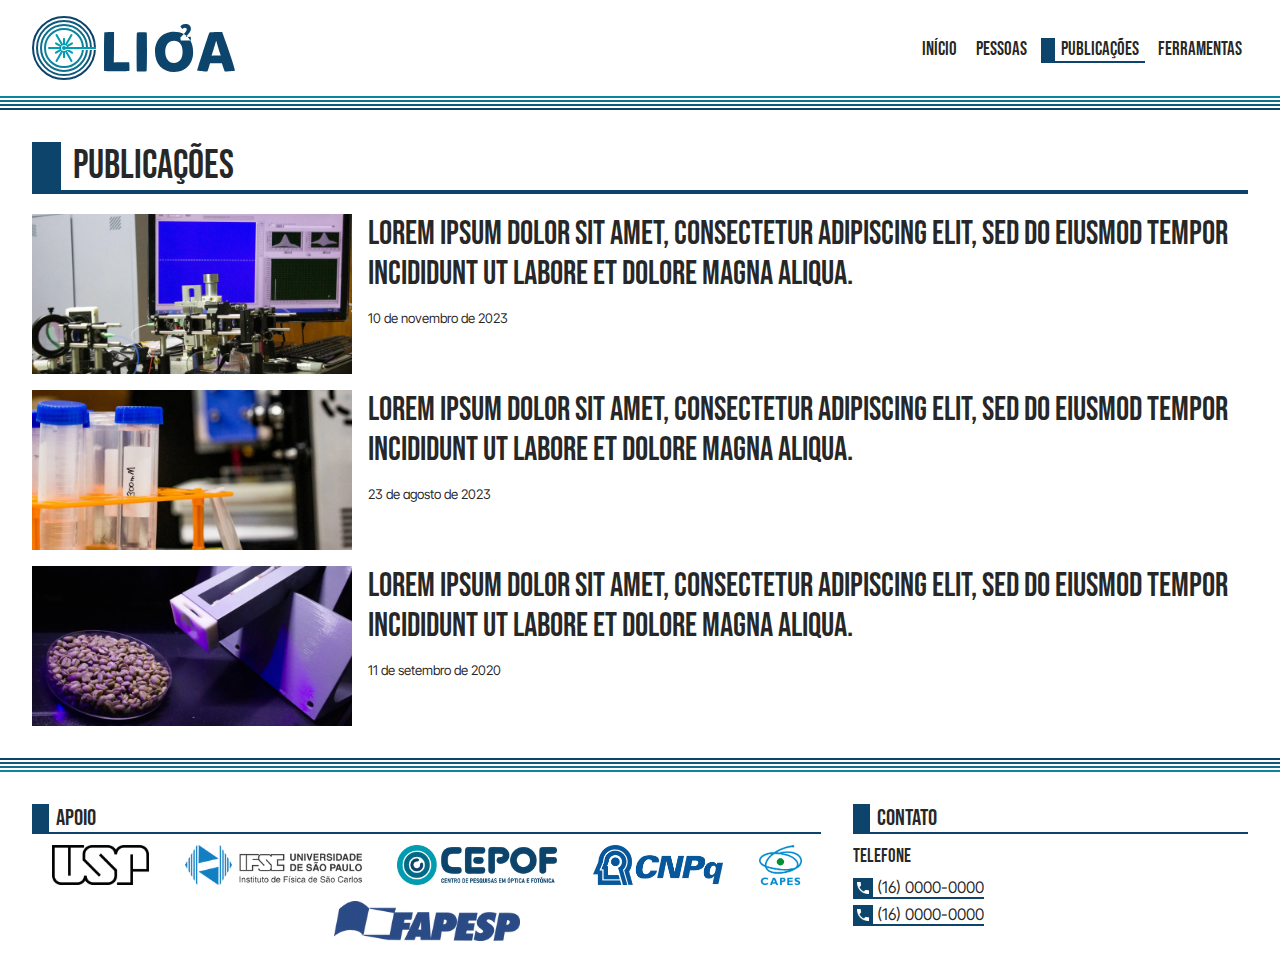
<file: publicacoes.html>
<!doctype html><html lang=pt-br><head><meta charset=utf-8><meta content=width=device-width,initial-scale=1 name=viewport><meta content="Laboratório de Inovação Optrônica para Oftalmologia e Agricultura" name=description><meta content="liooa, lio2a, ifsc, usp, ótica, óptica, oftalmologia, agricultura, optrônica, laboratório, laser" name=keywords><title>LIOOA - Publicações</title><link href=/styles/main.min.css rel=stylesheet><link href=/images/logo/symbol.svg rel=icon type=image/svg+xml><meta content="LIOOA - Publicações" property=og:title><meta content=website property=og:type><meta content=https://lio2a.giroto.dev property=og:url><meta content=pt_BR property=og:locale><meta content=IFSC property=og:site_name><meta content="Laboratório de Inovação Optrônica para Oftalmologia e Agricultura" property=og:description><meta content=https://lio2a.giroto.dev/images/logo/symbol-64.png property=og:image><meta content=image/png property=og:image:type><meta content=64 property=og:image:width><meta content=64 property=og:image:height><meta content=https://lio2a.giroto.dev/images/logo/symbol-128.png property=og:image><meta content=image/png property=og:image:type><meta content=128 property=og:image:width><meta content=128 property=og:image:height><meta content=https://lio2a.giroto.dev/images/logo/symbol-256.png property=og:image><meta content=image/png property=og:image:type><meta content=256 property=og:image:width><meta content=256 property=og:image:height></head><body><header id=header><div class=container><input autocomplete=off id=expand-menu type=checkbox><a aria-label=Início href=/> <div class=logo><div class=symbol><img alt class=fixed src=/images/logo/symbol-connected.svg><img alt class=non-fixed src=/images/logo/symbol.svg></div><img alt=LIO2A class=text src=/images/logo/text.svg></div> </a><label aria-label="Alternar menu de navegação" class=expand for=expand-menu role=menu></label><nav><ul><li><a href=/>Início</a></li><li><a href=/pessoas.html>Pessoas</a></li><li><a class=active href=/publicacoes.html>Publicações</a></li><li><a href=/ferramentas.html>Ferramentas</a></li></ul></nav></div><hr></header><section class="publications container"><h1 class=header-title>Publicações</h1><div class=body><a href=/publicacoes/lorem-ipsum-dolor-sit-amet,-consectetur-adipiscing-elit,-sed-do-eiusmod-tempor-incididunt-ut-labore-et-dolore-magna-aliqua.> <article><figure><img alt="Fotografia de uma mesa de laboratório com um sistema óptico e um monitor." sizes="(min-width: 1536px) 1029px, (min-width: 1280px) 846px, (min-width: 1024px) 663px, (min-width: 768px) 704px, 576px" srcset="/images/news/header-1/400.webp 400w,/images/news/header-1/800.webp 800w,/images/news/header-1/1600.webp 1600w" src=/images/news/header-1/1600.webp></figure><h2>Lorem ipsum dolor sit amet, consectetur adipiscing elit, sed do eiusmod tempor incididunt ut labore et dolore magna aliqua.</h2><small><time data-locale-datetime=true datetime=2023-11-10T10:18:19+00:00>10/Nov/2023</time></small></article> </a><a href=/publicacoes/lorem-ipsum-dolor-sit-amet,-consectetur-adipiscing-elit,-sed-do-eiusmod-tempor-incididunt-ut-labore-et-dolore-magna-aliqua.> <article><figure><img alt="Fotografia de utensilios de laboratório." sizes="(min-width: 1536px) 1029px, (min-width: 1280px) 846px, (min-width: 1024px) 663px, (min-width: 768px) 704px, 576px" srcset="/images/news/header-2/400.webp 400w,/images/news/header-2/800.webp 800w,/images/news/header-2/1600.webp 1600w" src=/images/news/header-2/1600.webp></figure><h2>Lorem ipsum dolor sit amet, consectetur adipiscing elit, sed do eiusmod tempor incididunt ut labore et dolore magna aliqua.</h2><small><time data-locale-datetime=true datetime=2023-08-23T20:18:19+00:00>23/Aug/2023</time></small></article> </a><a href=/publicacoes/lorem-ipsum-dolor-sit-amet,-consectetur-adipiscing-elit,-sed-do-eiusmod-tempor-incididunt-ut-labore-et-dolore-magna-aliqua.> <article><figure><img alt="Fotografia de uma placa de Petri com semestes de café torradas e uma ponteira laser." sizes="(min-width: 1536px) 1029px, (min-width: 1280px) 846px, (min-width: 1024px) 663px, (min-width: 768px) 704px, 576px" srcset="/images/news/header-3/400.webp 400w,/images/news/header-3/800.webp 800w,/images/news/header-3/1600.webp 1600w" src=/images/news/header-3/1600.webp></figure><h2>Lorem ipsum dolor sit amet, consectetur adipiscing elit, sed do eiusmod tempor incididunt ut labore et dolore magna aliqua.</h2><small><time data-locale-datetime=true datetime=2020-09-11T20:18:19+00:00>11/Sep/2020</time></small></article> </a></div></section><hr><footer><div class="container body"><section class=support><h4 class=header-title>Apoio</h4><div class=body><img alt=USP src=/images/partners/usp-light.webp><img alt=IFSC src=/images/partners/ifsc-light.webp><img alt=CEPOF src=/images/partners/cepof.webp><img alt=CNPq src=/images/partners/cnpq.webp><img alt=Capes src=/images/partners/capes.webp><img alt=Fapesp src=/images/partners/fapesp.webp></div></section><section class=contact><h4 class=header-title>Contato</h4><section><h5>Telefone</h5><ul><li><a class="link icon" href=tel:+551600000000><i class="icon phone"></i><span>(16) 0000-0000</span></a></li><li><a class="link icon" href=tel:+551600000000><i class="icon phone"></i><span>(16) 0000-0000</span></a></li></ul></section></section></div></footer><script type=module>const a=document.querySelector(`header`);document.addEventListener(`scroll`,b=>{a.classList.toggle(`fixed`,document.documentElement.scrollTop>0)})</script><script src=/scripts/relative-time.js type=module></script></body></html>
</file>
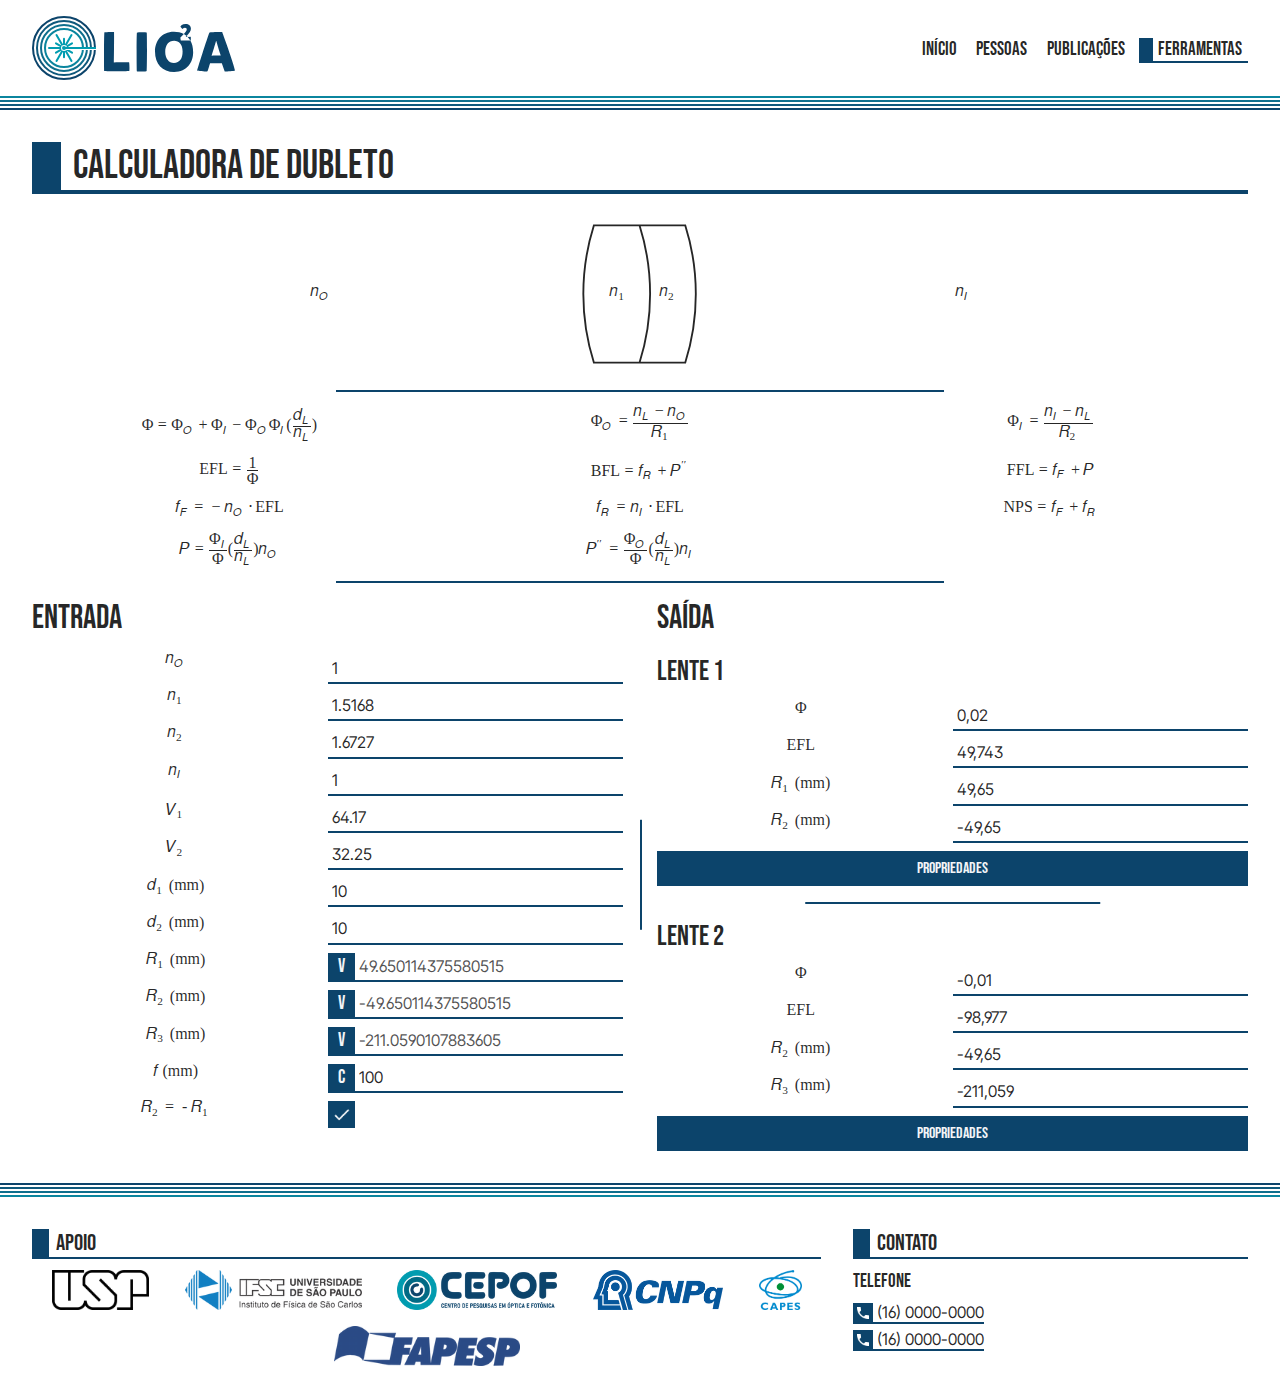
<file: ferramentas/acromatizador.html>
<!DOCTYPE html>
<html lang="pt-br">

<head>
    <meta charset="utf-8">
    <meta name="viewport" content="width=device-width, initial-scale=1">
    <meta name="description" content="Laboratório de Inovação Optrônica para Oftalmologia e Agricultura">
    <meta name="keywords" content="liooa, lio2a, ifsc, usp, ótica, óptica, oftalmologia, agricultura, optrônica, laboratório, laser">

    <title>LIOOA - Calculadora de Dubleto</title>

    <link rel="stylesheet" href="/styles/main.min.css">
    <link rel="icon" href="/images/logo/symbol.svg" type="image/svg+xml">

    <meta property="og:title" content="LIOOA - Calculadora de Dubleto">
    <meta property="og:type" content="website">
    <meta property="og:url" content="https://lio2a.giroto.dev">
    <meta property="og:locale" content="pt_BR">
    <meta property="og:site_name" content="IFSC">
    <meta property="og:description" content="Laboratório de Inovação Optrônica para Oftalmologia e Agricultura">

    <meta property="og:image" content="https://lio2a.giroto.dev/images/logo/symbol-64.png">
    <meta property="og:image:type" content="image/png">
    <meta property="og:image:width" content="64">
    <meta property="og:image:height" content="64">

    <meta property="og:image" content="https://lio2a.giroto.dev/images/logo/symbol-128.png">
    <meta property="og:image:type" content="image/png">
    <meta property="og:image:width" content="128">
    <meta property="og:image:height" content="128">

    <meta property="og:image" content="https://lio2a.giroto.dev/images/logo/symbol-256.png">
    <meta property="og:image:type" content="image/png">
    <meta property="og:image:width" content="256">
    <meta property="og:image:height" content="256">
</head>
<body>
    <header id="header">
    <div class="container">
        <input type="checkbox" id="expand-menu" autocomplete="off">

        <a href="/" aria-label="Início">
            <div class="logo">
                <div class="symbol">
                    <img src="/images/logo/symbol-connected.svg" alt="" class="fixed">
                    <img src="/images/logo/symbol.svg" alt="" class="non-fixed">
                </div>
                <img src="/images/logo/text.svg" alt="LIO2A" class="text">
            </div>
        </a>

        <label for="expand-menu" role="menu" aria-label="Alternar menu de navegação" class="expand"></label>

        <nav>
            <ul>
                                        <li><a href="/">Início</a></li>                                        <li><a href="/pessoas.html">Pessoas</a></li>                                        <li><a href="/publicacoes.html">Publicações</a></li>                                        <li><a href="/ferramentas.html" class="active">Ferramentas</a></li>                            </ul>
        </nav>
    </div>
    <hr>
</header>

    <main class="tool lens container">
        <h1 class="header-title">Calculadora de Dubleto</h1>

        <div class="body">
            <section class="equations">
                <div class="lens">
                    <svg viewBox="-1.5 -1.75 3 3.5">
                        <path id="path-doublet" d="m -1.0 -1.5 a 5 5 180 0 0 0 3 h 2 a 5 5 180 0 0 0 -3 z m 1 3 a 5 5 180 0 0 0 -3" stroke="currentColor" stroke-width="1%" fill="transparent"></path>
                    </svg>
                    <div class="mediums">
                        <math>
                            <msub>
                                <mi>n</mi>
                                <mi>O</mi>
                            </msub>
                        </math>
                        <div class="material-doublet">
                            <math>
                                <msub>
                                    <mi>n</mi>
                                    <mn>1</mn>
                                </msub>
                            </math>
                            <math>
                                <msub>
                                    <mi>n</mi>
                                    <mn>2</mn>
                                </msub>
                            </math>
                        </div>
                        <math>
                            <msub>
                                <mi>n</mi>
                                <mi>I</mi>
                            </msub>
                        </math>
                    </div>
                </div>
                <div class="separator"></div>
                <math display="block">
                    <mrow>
                        <mrow>
                            <mi mathvariant="normal">Φ</mi>
                        </mrow>
                        <mo>=</mo>
                    </mrow>
                    <mrow>
                        <msub>
                            <mrow>
                                <mi mathvariant="normal">Φ</mi>
                            </mrow>
                            <mi>O</mi>
                        </msub>
                        <mo>+</mo>
                    </mrow>
                    <mrow>
                        <msub>
                            <mrow>
                                <mi mathvariant="normal">Φ</mi>
                            </mrow>
                            <mi>I</mi>
                        </msub>
                        <mo>−</mo>
                    </mrow>
                    <mrow>
                        <msub>
                            <mrow>
                                <mi mathvariant="normal">Φ</mi>
                            </mrow>
                            <mi>O</mi>
                        </msub>
                        <msub>
                            <mrow>
                                <mi mathvariant="normal">Φ</mi>
                            </mrow>
                            <mi>I</mi>
                        </msub>
                        <mrow>
                            <mo fence="true" form="prefix">(</mo>
                            <mfrac>
                                <msub>
                                    <mi>d</mi>
                                    <mi>L</mi>
                                </msub>
                                <msub>
                                    <mi>n</mi>
                                    <mi>L</mi>
                                </msub>
                            </mfrac>
                            <mo fence="true" form="postfix">)</mo>
                        </mrow>
                    </mrow>
                </math>
                <math display="block">
                    <mrow>
                        <msub>
                            <mrow>
                                <mi mathvariant="normal">Φ</mi>
                            </mrow>
                            <mi>O</mi>
                        </msub>
                        <mo>=</mo>
                    </mrow>
                    <mrow>
                        <mfrac>
                            <mrow>
                                <msub>
                                    <mi>n</mi>
                                    <mi>L</mi>
                                </msub>
                                <mo>−</mo>
                                <msub>
                                    <mi>n</mi>
                                    <mi>O</mi>
                                </msub>
                            </mrow>
                            <msub>
                                <mi>R</mi>
                                <mn>1</mn>
                            </msub>
                        </mfrac>
                    </mrow>
                </math>
                <math display="block">
                    <mrow>
                        <msub>
                            <mrow>
                                <mi mathvariant="normal">Φ</mi>
                            </mrow>
                            <mi>I</mi>
                        </msub>
                        <mo>=</mo>
                    </mrow>
                    <mrow>
                        <mfrac>
                            <mrow>
                                <msub>
                                    <mi>n</mi>
                                    <mi>I</mi>
                                </msub>
                                <mo>−</mo>
                                <msub>
                                    <mi>n</mi>
                                    <mi>L</mi>
                                </msub>
                            </mrow>
                            <msub>
                                <mi>R</mi>
                                <mn>2</mn>
                            </msub>
                        </mfrac>
                    </mrow>
                </math>
                <math display="block">
                    <mrow>
                        <mtext>EFL</mtext>
                        <mo>=</mo>
                        <mfrac>
                            <mn>1</mn>
                            <mrow>
                                <mi mathvariant="normal">Φ</mi>
                            </mrow>
                        </mfrac>
                    </mrow>
                </math>
                <math display="block">
                    <mrow>
                        <mtext>BFL</mtext>
                        <mo>=</mo>
                        <msub>
                            <mi>f</mi>
                            <mi>R</mi>
                        </msub>
                        <mo>+</mo>
                        <msup>
                            <mi>P</mi>
                            <mrow>
                                <mo>′</mo>
                                <mo>′</mo>
                            </mrow>
                        </msup>
                    </mrow>
                </math>
                <math display="block">
                    <mrow>
                        <mtext>FFL</mtext>
                        <mo>=</mo>
                        <msub>
                            <mi>f</mi>
                            <mi>F</mi>
                        </msub>
                        <mo>+</mo>
                        <mi>P</mi>
                    </mrow>
                </math>
                <math display="block">
                    <mrow>
                        <msub>
                            <mi>f</mi>
                            <mi>F</mi>
                        </msub>
                        <mo>=</mo>
                        <mo>−</mo>
                        <msub>
                            <mi>n</mi>
                            <mi>O</mi>
                        </msub>
                        <mo>⋅</mo>
                        <mtext>EFL</mtext>
                    </mrow>
                </math>
                <math display="block">
                    <mrow>
                        <msub>
                            <mi>f</mi>
                            <mi>R</mi>
                        </msub>
                        <mo>=</mo>
                        <msub>
                            <mi>n</mi>
                            <mi>I</mi>
                        </msub>
                        <mo>⋅</mo>
                        <mtext>EFL</mtext>
                    </mrow>
                </math>
                <math display="block">
                    <mrow>
                        <mtext>NPS</mtext>
                        <mo>=</mo>
                        <msub>
                            <mi>f</mi>
                            <mi>F</mi>
                        </msub>
                        <mo>+</mo>
                        <msub>
                            <mi>f</mi>
                            <mi>R</mi>
                        </msub>
                    </mrow>
                </math>
                <math display="block">
                    <mrow>
                        <mi>P</mi>
                        <mo>=</mo>
                        <mfrac>
                            <msub>
                                <mrow>
                                    <mi mathvariant="normal">Φ</mi>
                                </mrow>
                                <mi>I</mi>
                            </msub>
                            <mrow>
                                <mi mathvariant="normal">Φ</mi>
                            </mrow>
                        </mfrac>
                        <mrow>
                            <mo fence="true" form="prefix">(</mo>
                            <mfrac>
                                <msub>
                                    <mi>d</mi>
                                    <mi>L</mi>
                                </msub>
                                <msub>
                                    <mi>n</mi>
                                    <mi>L</mi>
                                </msub>
                            </mfrac>
                            <mo fence="true" form="postfix">)</mo>
                        </mrow>
                        <msub>
                            <mi>n</mi>
                            <mi>O</mi>
                        </msub>
                    </mrow>
                </math>
                <math display="block">
                    <mrow>
                        <msup>
                            <mi>P</mi>
                            <mrow>
                                <mo>′</mo>
                                <mo>′</mo>
                            </mrow>
                        </msup>
                        <mo>=</mo>
                        <mfrac>
                            <msub>
                                <mrow>
                                    <mi mathvariant="normal">Φ</mi>
                                </mrow>
                                <mi>O</mi>
                            </msub>
                            <mrow>
                                <mi mathvariant="normal">Φ</mi>
                            </mrow>
                        </mfrac>
                        <mrow>
                            <mo fence="true" form="prefix">(</mo>
                            <mfrac>
                                <msub>
                                    <mi>d</mi>
                                    <mi>L</mi>
                                </msub>
                                <msub>
                                    <mi>n</mi>
                                    <mi>L</mi>
                                </msub>
                            </mfrac>
                            <mo fence="true" form="postfix">)</mo>
                        </mrow>
                        <msub>
                            <mi>n</mi>
                            <mi>I</mi>
                        </msub>
                    </mrow>
                </math>
            </section>
            <div class="separator"></div>
            <section class="input">
                <h2>Entrada</h2>
                <form>
                    <div class="row">
                        <math>
                            <msub>
                                <mi>n</mi>
                                <mi>O</mi>
                            </msub>
                        </math>
                        <input type="number" name="no" value="1.0000" min="1" step="any">
                    </div>

                    <div class="row">
                        <math>
                            <msub>
                                <mi>n</mi>
                                <mn>1</mn>
                            </msub>
                        </math>
                        <input type="number" name="n1" value="1.5168" min="1" step="any">
                    </div>

                    <div class="row">
                        <math>
                            <msub>
                                <mi>n</mi>
                                <mn>2</mn>
                            </msub>
                        </math>
                        <input type="number" name="n2" value="1.6727" min="1" step="any">
                    </div>

                    <div class="row">
                        <math>
                            <msub>
                                <mi>n</mi>
                                <mi>I</mi>
                            </msub>
                        </math>
                        <input type="number" name="ni" value="1.0000" min="1" step="any">
                    </div>

                    <div class="row">
                        <math>
                            <msub>
                                <mi>V</mi>
                                <mn>1</mn>
                            </msub>
                        </math>
                        <input type="number" name="v1" value="64.17" min="0" step="any">
                    </div>

                    <div class="row">
                        <math>
                            <msub>
                                <mi>V</mi>
                                <mn>2</mn>
                            </msub>
                        </math>
                        <input type="number" name="v2" value="32.25" min="0" step="any">
                    </div>

                    <div class="row">
                        <math>
                            <msub>
                                <mi>d</mi>
                                <mi>1</mi>
                            </msub>
                            <mtext>&nbsp;</mtext>
                            <mo>(</mo>
                            <mi>mm</mi>
                            <mo>)</mo>
                        </math>
                        <input type="number" name="d1" value="10.0000" min="0" step="any">
                    </div>

                    <div class="row">
                        <math>
                            <msub>
                                <mi>d</mi>
                                <mi>2</mi>
                            </msub>
                            <mtext>&nbsp;</mtext>
                            <mo>(</mo>
                            <mi>mm</mi>
                            <mo>)</mo>
                        </math>
                        <input type="number" name="d2" value="10.0000" min="0" step="any">
                    </div>

                    <div class="row">
                        <math>
                            <msub>
                                <mi>R</mi>
                                <mn>1</mn>
                            </msub>
                            <mtext>&nbsp;</mtext>
                            <mo>(</mo>
                            <mi>mm</mi>
                            <mo>)</mo>
                        </math>
                        <div class="locked-var">
                            <label>
                                <input type="radio" name="fixed" value="r1">
                                <span class="icon"></span>
                            </label>
                            <input type="number" name="r1" step="any">
                        </div>
                    </div>

                    <div class="row">
                        <math>
                            <msub>
                                <mi>R</mi>
                                <mn>2</mn>
                            </msub>
                            <mtext>&nbsp;</mtext>
                            <mo>(</mo>
                            <mi>mm</mi>
                            <mo>)</mo>
                        </math>
                        <div class="locked-var">
                            <label>
                                <input type="radio" name="fixed" value="r2">
                                <span class="icon"></span>
                            </label>
                            <input type="number" name="r2" step="any">
                        </div>
                    </div>

                    <div class="row">
                        <math>
                            <msub>
                                <mi>R</mi>
                                <mn>3</mn>
                            </msub>
                            <mtext>&nbsp;</mtext>
                            <mo>(</mo>
                            <mi>mm</mi>
                            <mo>)</mo>
                        </math>
                        <div class="locked-var">
                            <label>
                                <input type="radio" name="fixed" value="r3">
                                <span class="icon"></span>
                            </label>
                            <input type="number" name="r3" step="any">
                        </div>
                    </div>

                    <div class="row">
                        <math>
                            <mi>f</mi>
                            <mtext>&nbsp;</mtext>
                            <mo>(</mo>
                            <mi>mm</mi>
                            <mo>)</mo>
                        </math>
                        <div class="locked-var">
                            <label>
                                <input type="radio" name="fixed" value="f" checked>
                                <span class="icon"></span>
                            </label>
                            <input type="number" name="f" value="100" step="any">
                        </div>
                    </div>

                    <div class="row">
                        <math>
                            <msub>
                                <mi>R</mi>
                                <mn>2</mn>
                            </msub>
                            <mo>=</mo>
                            <mo>-</mo>
                            <msub>
                                <mi>R</mi>
                                <mn>1</mn>
                            </msub>
                        </math>
                        <div>
                            <label>
                                <input type="checkbox" name="r2emr1" checked>
                                <i class="icon"></i>
                            </label>
                        </div>
                    </div>
                </form>
            </section>
            <div class="separator"></div>
            <section class="output doublet">
                <h2>Saída</h2>
                <div>
                    <section>
                        <h3>Lente 1</h3>
                        <form>
                            <div class="row">
                                <math>
                                    <mi mathvariant="normal">Φ</mi>
                                </math>
                                <input type="text" name="phi1" readonly>
                            </div>
                            <div class="row">
                                <math>
                                    <mtext>EFL</mtext>
                                </math>
                                <input type="text" name="efl1" readonly>
                            </div>
                            <div class="row">
                                <math>
                                    <msub>
                                        <mi>R</mi>
                                        <mn>1</mn>
                                    </msub>
                                    <mtext>&nbsp;</mtext>
                                    <mo>(</mo>
                                    <mi>mm</mi>
                                    <mo>)</mo>
                                </math>
                                <input type="text" name="r1" readonly>
                            </div>
                            <div class="row">
                                <math>
                                    <msub>
                                        <mi>R</mi>
                                        <mn>2</mn>
                                    </msub>
                                    <mtext>&nbsp;</mtext>
                                    <mo>(</mo>
                                    <mi>mm</mi>
                                    <mo>)</mo>
                                </math>
                                <input type="text" name="r2" readonly>
                            </div>
                            <div class="row">
                                <a href="#" class="btn solid">Propriedades</a>
                            </div>
                        </form>
                    </section>
                    <div class="separator"></div>
                    <section>
                        <h3>Lente 2</h3>
                        <form>
                            <div class="row">
                                <math>
                                    <mi mathvariant="normal">Φ</mi>
                                </math>
                                <input type="text" name="phi2" readonly>
                            </div>
                            <div class="row">
                                <math>
                                    <mtext>EFL</mtext>
                                </math>
                                <input type="text" name="efl2" readonly>
                            </div>
                            <div class="row">
                                <math>
                                    <msub>
                                        <mi>R</mi>
                                        <mn>2</mn>
                                    </msub>
                                    <mtext>&nbsp;</mtext>
                                    <mo>(</mo>
                                    <mi>mm</mi>
                                    <mo>)</mo>
                                </math>
                                <input type="text" name="r2" readonly>
                            </div>
                            <div class="row">
                                <math>
                                    <msub>
                                        <mi>R</mi>
                                        <mn>3</mn>
                                    </msub>
                                    <mtext>&nbsp;</mtext>
                                    <mo>(</mo>
                                    <mi>mm</mi>
                                    <mo>)</mo>
                                </math>
                                <input type="text" name="r3" readonly>
                            </div>
                            <div class="row">
                                <a href="#" class="btn solid">Propriedades</a>
                            </div>
                        </form>
                    </section>
                </div>
            </section>
        </div>
    </main>

    <hr>

    <footer>
    <div class="container body">
        <section class="support">
            <h4 class="header-title">Apoio</h4>

            <div class="body">
                <!--<picture>
                    <source srcset="/images/partners/usp-dark.webp" media="(prefers-color-scheme: dark)">
                    <source srcset="/images/partners/usp-light.webp" media="(prefers-color-scheme: light)">
                </picture>-->
                <img src="/images/partners/usp-light.webp" alt="USP">
                <!--<picture>
                    <source srcset="/images/partners/ifsc-dark.webp" media="(prefers-color-scheme: dark)">
                    <source srcset="/images/partners/ifsc-light.webp" media="(prefers-color-scheme: light)">
                </picture>-->
                <img src="/images/partners/ifsc-light.webp" alt="IFSC">
                <img src="/images/partners/cepof.webp" alt="CEPOF">
                <img src="/images/partners/cnpq.webp" alt="CNPq">
                <img src="/images/partners/capes.webp" alt="Capes">
                <img src="/images/partners/fapesp.webp" alt="Fapesp">
            </div>
        </section>
        <section class="contact">
            <h4 class="header-title">Contato</h4>

            <section>
                <h5>Telefone</h5>

                <ul>
                    <li><a href="tel:+551600000000" class="link icon"><i class="icon phone"></i><span>(16) 0000-0000</span></a></li>
                    <li><a href="tel:+551600000000" class="link icon"><i class="icon phone"></i><span>(16) 0000-0000</span></a></li>
                </ul>
            </section>
        </section>
    </div>
</footer>
<script type="module">
    const header = document.querySelector("header");

    document.addEventListener("scroll", (event) => {
        header.classList.toggle("fixed", document.documentElement.scrollTop > 0);
    });
</script>

<script src="/scripts/doublet.js" type="module"></script></body>

</html>
</file>
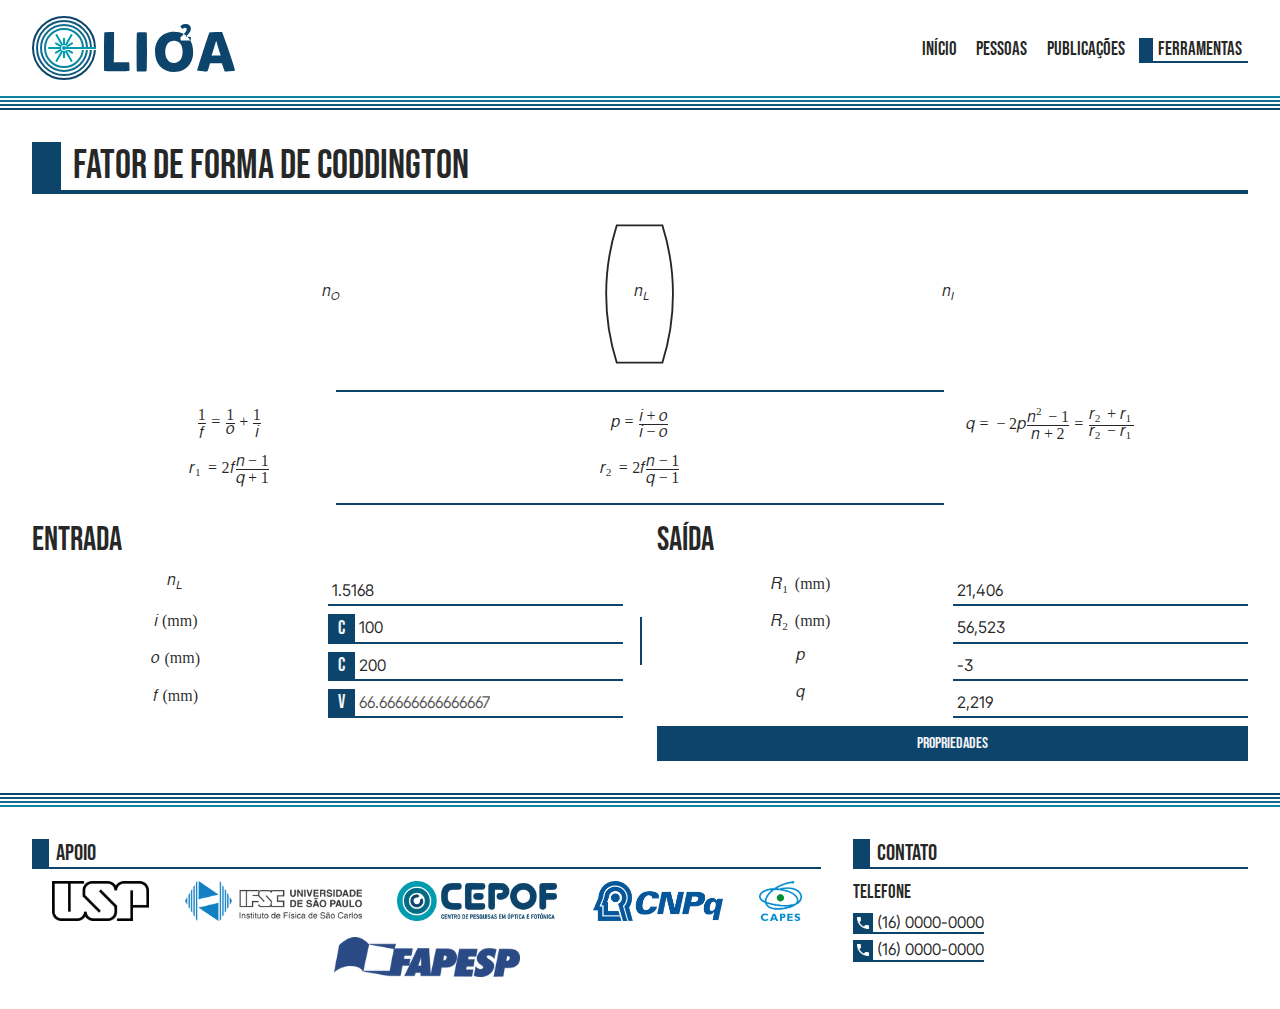
<file: ferramentas/fator-de-forma.html>
<!DOCTYPE html>
<html lang="pt-br">

<head>
    <meta charset="utf-8">
    <meta name="viewport" content="width=device-width, initial-scale=1">
    <meta name="description" content="Laboratório de Inovação Optrônica para Oftalmologia e Agricultura">
    <meta name="keywords" content="liooa, lio2a, ifsc, usp, ótica, óptica, oftalmologia, agricultura, optrônica, laboratório, laser">

    <title>LIOOA - Fator de forma</title>

    <link rel="stylesheet" href="/styles/main.min.css">
    <link rel="icon" href="/images/logo/symbol.svg" type="image/svg+xml">

    <meta property="og:title" content="LIOOA - Fator de forma">
    <meta property="og:type" content="website">
    <meta property="og:url" content="https://lio2a.giroto.dev">
    <meta property="og:locale" content="pt_BR">
    <meta property="og:site_name" content="IFSC">
    <meta property="og:description" content="Laboratório de Inovação Optrônica para Oftalmologia e Agricultura">

    <meta property="og:image" content="https://lio2a.giroto.dev/images/logo/symbol-64.png">
    <meta property="og:image:type" content="image/png">
    <meta property="og:image:width" content="64">
    <meta property="og:image:height" content="64">

    <meta property="og:image" content="https://lio2a.giroto.dev/images/logo/symbol-128.png">
    <meta property="og:image:type" content="image/png">
    <meta property="og:image:width" content="128">
    <meta property="og:image:height" content="128">

    <meta property="og:image" content="https://lio2a.giroto.dev/images/logo/symbol-256.png">
    <meta property="og:image:type" content="image/png">
    <meta property="og:image:width" content="256">
    <meta property="og:image:height" content="256">
</head>
<body>
    <header id="header">
    <div class="container">
        <input type="checkbox" id="expand-menu" autocomplete="off">

        <a href="/" aria-label="Início">
            <div class="logo">
                <div class="symbol">
                    <img src="/images/logo/symbol-connected.svg" alt="" class="fixed">
                    <img src="/images/logo/symbol.svg" alt="" class="non-fixed">
                </div>
                <img src="/images/logo/text.svg" alt="LIO2A" class="text">
            </div>
        </a>

        <label for="expand-menu" role="menu" aria-label="Alternar menu de navegação" class="expand"></label>

        <nav>
            <ul>
                                        <li><a href="/">Início</a></li>                                        <li><a href="/pessoas.html">Pessoas</a></li>                                        <li><a href="/publicacoes.html">Publicações</a></li>                                        <li><a href="/ferramentas.html" class="active">Ferramentas</a></li>                            </ul>
        </nav>
    </div>
    <hr>
</header>

    <main class="tool lens container">
        <h1 class="header-title">Fator de Forma de Coddington</h1>

        <div class="body">
            <section class="equations">
                <div class="lens">
                    <svg viewBox="-1.5 -1.75 3 3.5">
                        <path id="path-singlet" d="m -0.5 -1.5 a 5 5 180 0 0 0 3 h 1 a 5 5 180 0 0 0 -3 z" stroke="currentColor" stroke-width="1%" fill="transparent" />
                    </svg>
                    <div class="mediums">
                        <math>
                            <msub>
                                <mi>n</mi>
                                <mi>O</mi>
                            </msub>
                        </math>
                        <math>
                            <msub>
                                <mi>n</mi>
                                <mi>L</mi>
                            </msub>
                        </math>
                        <math>
                            <msub>
                                <mi>n</mi>
                                <mi>I</mi>
                            </msub>
                        </math>
                    </div>
                </div>
                <div class="separator"></div>
                <math display="block">
                    <mrow>
                        <mfrac>
                            <mn>1</mn>
                            <mi>f</mi>
                        </mfrac>
                        <mo>=</mo>
                        <mfrac>
                            <mn>1</mn>
                            <mi>o</mi>
                        </mfrac>
                        <mo>+</mo>
                        <mfrac>
                            <mn>1</mn>
                            <mi>i</mi>
                        </mfrac>
                    </mrow>
                </math>
                <math display="block">
                    <mrow>
                        <mi>p</mi>
                        <mo>=</mo>
                        <mfrac>
                            <mrow>
                                <mi>i</mi>
                                <mo>+</mo>
                                <mi>o</mi>
                            </mrow>
                            <mrow>
                                <mi>i</mi>
                                <mo>−</mo>
                                <mi>o</mi>
                            </mrow>
                        </mfrac>
                    </mrow>
                </math>
                <math display="block">
                    <mrow>
                        <mi>q</mi>
                        <mo>=</mo>
                        <mo>−</mo>
                        <mn>2</mn>
                        <mi>p</mi>
                        <mfrac>
                            <mrow>
                                <msup>
                                    <mi>n</mi>
                                    <mn>2</mn>
                                </msup>
                                <mo>−</mo>
                                <mn>1</mn>
                            </mrow>
                            <mrow>
                                <mi>n</mi>
                                <mo>+</mo>
                                <mn>2</mn>
                            </mrow>
                        </mfrac>
                        <mo>=</mo>
                        <mfrac>
                            <mrow>
                                <msub>
                                    <mi>r</mi>
                                    <mn>2</mn>
                                </msub>
                                <mo>+</mo>
                                <msub>
                                    <mi>r</mi>
                                    <mn>1</mn>
                                </msub>
                            </mrow>
                            <mrow>
                                <msub>
                                    <mi>r</mi>
                                    <mn>2</mn>
                                </msub>
                                <mo>−</mo>
                                <msub>
                                    <mi>r</mi>
                                    <mn>1</mn>
                                </msub>
                            </mrow>
                        </mfrac>
                    </mrow>
                </math>
                <math display="block">
                    <mrow>
                        <msub>
                            <mi>r</mi>
                            <mn>1</mn>
                        </msub>
                        <mo>=</mo>
                        <mn>2</mn>
                        <mi>f</mi>
                        <mfrac>
                            <mrow>
                                <mi>n</mi>
                                <mo>−</mo>
                                <mn>1</mn>
                            </mrow>
                            <mrow>
                                <mi>q</mi>
                                <mo>+</mo>
                                <mn>1</mn>
                            </mrow>
                        </mfrac>
                    </mrow>
                </math>
                <math display="block">
                    <mrow>
                        <msub>
                            <mi>r</mi>
                            <mn>2</mn>
                        </msub>
                        <mo>=</mo>
                        <mn>2</mn>
                        <mi>f</mi>
                        <mfrac>
                            <mrow>
                                <mi>n</mi>
                                <mo>−</mo>
                                <mn>1</mn>
                            </mrow>
                            <mrow>
                                <mi>q</mi>
                                <mo>−</mo>
                                <mn>1</mn>
                            </mrow>
                        </mfrac>
                    </mrow>
                </math>
            </section>
            <div class="separator"></div>
            <section class="input">
                <h2>Entrada</h2>
                <form>
                    <div class="row">
                        <math>
                            <msub>
                                <mi>n</mi>
                                <mi>L</mi>
                            </msub>
                        </math>
                        <input type="number" name="nl" value="1.5168" min="1" step="any">
                    </div>

                    <div class="row">
                        <math>
                            <mi>i</mi>
                            <mtext>&nbsp;</mtext>
                            <mo>(</mo>
                            <mi>mm</mi>
                            <mo>)</mo>
                        </math>
                        <div class="locked-var">
                            <label>
                                <input type="radio" name="variable" value="i">
                                <span class="icon"></span>
                            </label>
                            <input type="number" name="i" value="100.00" step="any">
                        </div>
                    </div>

                    <div class="row">
                        <math>
                            <mi>o</mi>
                            <mtext>&nbsp;</mtext>
                            <mo>(</mo>
                            <mi>mm</mi>
                            <mo>)</mo>
                        </math>
                        <div class="locked-var">
                            <label>
                                <input type="radio" name="variable" value="o">
                                <span class="icon"></span>
                            </label>
                            <input type="number" name="o" value="200.00" step="any">
                        </div>
                    </div>

                    <div class="row">
                        <math>
                            <mi>f</mi>
                            <mtext>&nbsp;</mtext>
                            <mo>(</mo>
                            <mi>mm</mi>
                            <mo>)</mo>
                        </math>
                        <div class="locked-var">
                            <label>
                                <input type="radio" name="variable" value="f" checked>
                                <span class="icon"></span>
                            </label>
                            <input type="number" name="f" value="0.00" step="any">
                        </div>
                    </div>
                </form>
            </section>
            <div class="separator"></div>
            <section class="output">
                <h2>Saída</h2>
                <form>
                    <div class="row">
                        <math>
                            <msub>
                                <mi>R</mi>
                                <mn>1</mn>
                            </msub>
                            <mtext>&nbsp;</mtext>
                            <mo>(</mo>
                            <mi>mm</mi>
                            <mo>)</mo>
                        </math>
                        <input type="text" name="r1" readonly>
                    </div>

                    <div class="row">
                        <math>
                            <msub>
                                <mi>R</mi>
                                <mn>2</mn>
                            </msub>
                            <mtext>&nbsp;</mtext>
                            <mo>(</mo>
                            <mi>mm</mi>
                            <mo>)</mo>
                        </math>
                        <input type="text" name="r2" readonly>
                    </div>

                    <div class="row">
                        <math>
                            <mi>p</mi>
                        </math>
                        <input type="text" name="p" readonly>
                    </div>

                    <div class="row">
                        <math>
                            <mi>q</mi>
                        </math>
                        <input type="text" name="c" readonly>
                    </div>

                    <div class="row">
                        <a href="#" class="btn solid">Propriedades</a>
                    </div>
                </form>
            </section>
        </div>
    </main>

    <hr>

    <footer>
    <div class="container body">
        <section class="support">
            <h4 class="header-title">Apoio</h4>

            <div class="body">
                <!--<picture>
                    <source srcset="/images/partners/usp-dark.webp" media="(prefers-color-scheme: dark)">
                    <source srcset="/images/partners/usp-light.webp" media="(prefers-color-scheme: light)">
                </picture>-->
                <img src="/images/partners/usp-light.webp" alt="USP">
                <!--<picture>
                    <source srcset="/images/partners/ifsc-dark.webp" media="(prefers-color-scheme: dark)">
                    <source srcset="/images/partners/ifsc-light.webp" media="(prefers-color-scheme: light)">
                </picture>-->
                <img src="/images/partners/ifsc-light.webp" alt="IFSC">
                <img src="/images/partners/cepof.webp" alt="CEPOF">
                <img src="/images/partners/cnpq.webp" alt="CNPq">
                <img src="/images/partners/capes.webp" alt="Capes">
                <img src="/images/partners/fapesp.webp" alt="Fapesp">
            </div>
        </section>
        <section class="contact">
            <h4 class="header-title">Contato</h4>

            <section>
                <h5>Telefone</h5>

                <ul>
                    <li><a href="tel:+551600000000" class="link icon"><i class="icon phone"></i><span>(16) 0000-0000</span></a></li>
                    <li><a href="tel:+551600000000" class="link icon"><i class="icon phone"></i><span>(16) 0000-0000</span></a></li>
                </ul>
            </section>
        </section>
    </div>
</footer>
<script type="module">
    const header = document.querySelector("header");

    document.addEventListener("scroll", (event) => {
        header.classList.toggle("fixed", document.documentElement.scrollTop > 0);
    });
</script>

<script src="/scripts/shape-factor.js" type="module"></script></body>

</html>
</file>
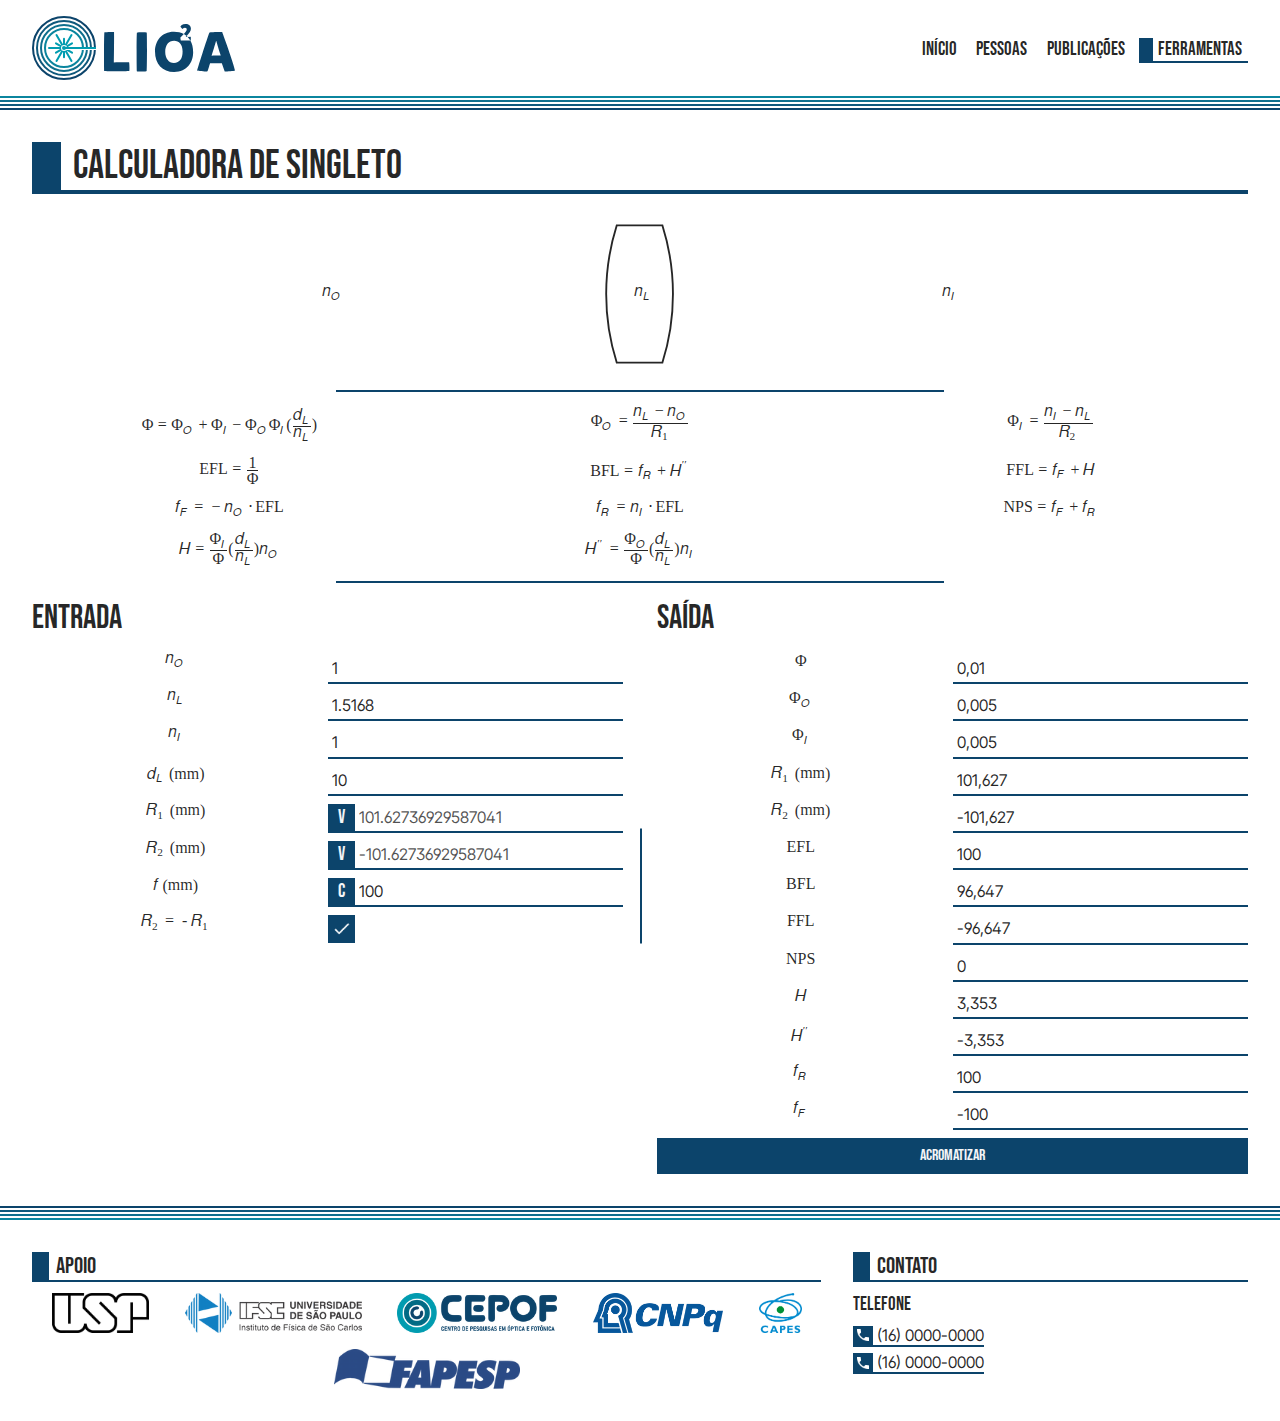
<file: ferramentas/singleto.html>
<!DOCTYPE html>
<html lang="pt-br">

<head>
    <meta charset="utf-8">
    <meta name="viewport" content="width=device-width, initial-scale=1">
    <meta name="description" content="Laboratório de Inovação Optrônica para Oftalmologia e Agricultura">
    <meta name="keywords" content="liooa, lio2a, ifsc, usp, ótica, óptica, oftalmologia, agricultura, optrônica, laboratório, laser">

    <title>LIOOA - Calculadora de Singleto</title>

    <link rel="stylesheet" href="/styles/main.min.css">
    <link rel="icon" href="/images/logo/symbol.svg" type="image/svg+xml">

    <meta property="og:title" content="LIOOA - Calculadora de Singleto">
    <meta property="og:type" content="website">
    <meta property="og:url" content="https://lio2a.giroto.dev">
    <meta property="og:locale" content="pt_BR">
    <meta property="og:site_name" content="IFSC">
    <meta property="og:description" content="Laboratório de Inovação Optrônica para Oftalmologia e Agricultura">

    <meta property="og:image" content="https://lio2a.giroto.dev/images/logo/symbol-64.png">
    <meta property="og:image:type" content="image/png">
    <meta property="og:image:width" content="64">
    <meta property="og:image:height" content="64">

    <meta property="og:image" content="https://lio2a.giroto.dev/images/logo/symbol-128.png">
    <meta property="og:image:type" content="image/png">
    <meta property="og:image:width" content="128">
    <meta property="og:image:height" content="128">

    <meta property="og:image" content="https://lio2a.giroto.dev/images/logo/symbol-256.png">
    <meta property="og:image:type" content="image/png">
    <meta property="og:image:width" content="256">
    <meta property="og:image:height" content="256">
</head>
<body>
    <header id="header">
    <div class="container">
        <input type="checkbox" id="expand-menu" autocomplete="off">

        <a href="/" aria-label="Início">
            <div class="logo">
                <div class="symbol">
                    <img src="/images/logo/symbol-connected.svg" alt="" class="fixed">
                    <img src="/images/logo/symbol.svg" alt="" class="non-fixed">
                </div>
                <img src="/images/logo/text.svg" alt="LIO2A" class="text">
            </div>
        </a>

        <label for="expand-menu" role="menu" aria-label="Alternar menu de navegação" class="expand"></label>

        <nav>
            <ul>
                                        <li><a href="/">Início</a></li>                                        <li><a href="/pessoas.html">Pessoas</a></li>                                        <li><a href="/publicacoes.html">Publicações</a></li>                                        <li><a href="/ferramentas.html" class="active">Ferramentas</a></li>                            </ul>
        </nav>
    </div>
    <hr>
</header>

    <main class="tool lens container">
        <h1 class="header-title">Calculadora de Singleto</h1>

        <div class="body">
            <section class="equations">
                <div class="lens">
                    <svg viewBox="-1.5 -1.75 3 3.5">
                        <path id="path-singlet" d="m -0.5 -1.5 a 5 5 180 0 0 0 3 h 1 a 5 5 180 0 0 0 -3 z" stroke="currentColor" stroke-width="1%" fill="transparent" />
                    </svg>
                    <div class="mediums">
                        <math>
                            <msub>
                                <mi>n</mi>
                                <mi>O</mi>
                            </msub>
                        </math>
                        <math>
                            <msub>
                                <mi>n</mi>
                                <mi>L</mi>
                            </msub>
                        </math>
                        <math>
                            <msub>
                                <mi>n</mi>
                                <mi>I</mi>
                            </msub>
                        </math>
                    </div>
                </div>
                <div class="separator"></div>
                <math display="block">
                    <mrow>
                        <mrow>
                            <mi mathvariant="normal">Φ</mi>
                        </mrow>
                        <mo>=</mo>
                    </mrow>
                    <mrow>
                        <msub>
                            <mrow>
                                <mi mathvariant="normal">Φ</mi>
                            </mrow>
                            <mi>O</mi>
                        </msub>
                        <mo>+</mo>
                    </mrow>
                    <mrow>
                        <msub>
                            <mrow>
                                <mi mathvariant="normal">Φ</mi>
                            </mrow>
                            <mi>I</mi>
                        </msub>
                        <mo>−</mo>
                    </mrow>
                    <mrow>
                        <msub>
                            <mrow>
                                <mi mathvariant="normal">Φ</mi>
                            </mrow>
                            <mi>O</mi>
                        </msub>
                        <msub>
                            <mrow>
                                <mi mathvariant="normal">Φ</mi>
                            </mrow>
                            <mi>I</mi>
                        </msub>
                        <mrow>
                            <mo fence="true" form="prefix">(</mo>
                            <mfrac>
                                <msub>
                                    <mi>d</mi>
                                    <mi>L</mi>
                                </msub>
                                <msub>
                                    <mi>n</mi>
                                    <mi>L</mi>
                                </msub>
                            </mfrac>
                            <mo fence="true" form="postfix">)</mo>
                        </mrow>
                    </mrow>
                </math>
                <math display="block">
                    <mrow>
                        <msub>
                            <mrow>
                                <mi mathvariant="normal">Φ</mi>
                            </mrow>
                            <mi>O</mi>
                        </msub>
                        <mo>=</mo>
                    </mrow>
                    <mrow>
                        <mfrac>
                            <mrow>
                                <msub>
                                    <mi>n</mi>
                                    <mi>L</mi>
                                </msub>
                                <mo>−</mo>
                                <msub>
                                    <mi>n</mi>
                                    <mi>O</mi>
                                </msub>
                            </mrow>
                            <msub>
                                <mi>R</mi>
                                <mn>1</mn>
                            </msub>
                        </mfrac>
                    </mrow>
                </math>
                <math display="block">
                    <mrow>
                        <msub>
                            <mrow>
                                <mi mathvariant="normal">Φ</mi>
                            </mrow>
                            <mi>I</mi>
                        </msub>
                        <mo>=</mo>
                    </mrow>
                    <mrow>
                        <mfrac>
                            <mrow>
                                <msub>
                                    <mi>n</mi>
                                    <mi>I</mi>
                                </msub>
                                <mo>−</mo>
                                <msub>
                                    <mi>n</mi>
                                    <mi>L</mi>
                                </msub>
                            </mrow>
                            <msub>
                                <mi>R</mi>
                                <mn>2</mn>
                            </msub>
                        </mfrac>
                    </mrow>
                </math>
                <math display="block">
                    <mrow>
                        <mtext>EFL</mtext>
                        <mo>=</mo>
                        <mfrac>
                            <mn>1</mn>
                            <mrow>
                                <mi mathvariant="normal">Φ</mi>
                            </mrow>
                        </mfrac>
                    </mrow>
                </math>
                <math display="block">
                    <mrow>
                        <mtext>BFL</mtext>
                        <mo>=</mo>
                        <msub>
                            <mi>f</mi>
                            <mi>R</mi>
                        </msub>
                        <mo>+</mo>
                        <msup>
                            <mi>H</mi>
                            <mrow>
                                <mo>′</mo>
                                <mo>′</mo>
                            </mrow>
                        </msup>
                    </mrow>
                </math>
                <math display="block">
                    <mrow>
                        <mtext>FFL</mtext>
                        <mo>=</mo>
                        <msub>
                            <mi>f</mi>
                            <mi>F</mi>
                        </msub>
                        <mo>+</mo>
                        <mi>H</mi>
                    </mrow>
                </math>
                <math display="block">
                    <mrow>
                        <msub>
                            <mi>f</mi>
                            <mi>F</mi>
                        </msub>
                        <mo>=</mo>
                        <mo>−</mo>
                        <msub>
                            <mi>n</mi>
                            <mi>O</mi>
                        </msub>
                        <mo>⋅</mo>
                        <mtext>EFL</mtext>
                    </mrow>
                </math>
                <math display="block">
                    <mrow>
                        <msub>
                            <mi>f</mi>
                            <mi>R</mi>
                        </msub>
                        <mo>=</mo>
                        <msub>
                            <mi>n</mi>
                            <mi>I</mi>
                        </msub>
                        <mo>⋅</mo>
                        <mtext>EFL</mtext>
                    </mrow>
                </math>
                <math display="block">
                    <mrow>
                        <mtext>NPS</mtext>
                        <mo>=</mo>
                        <msub>
                            <mi>f</mi>
                            <mi>F</mi>
                        </msub>
                        <mo>+</mo>
                        <msub>
                            <mi>f</mi>
                            <mi>R</mi>
                        </msub>
                    </mrow>
                </math>
                <math display="block">
                    <mrow>
                        <mi>H</mi>
                        <mo>=</mo>
                        <mfrac>
                            <msub>
                                <mrow>
                                    <mi mathvariant="normal">Φ</mi>
                                </mrow>
                                <mi>I</mi>
                            </msub>
                            <mrow>
                                <mi mathvariant="normal">Φ</mi>
                            </mrow>
                        </mfrac>
                        <mrow>
                            <mo fence="true" form="prefix">(</mo>
                            <mfrac>
                                <msub>
                                    <mi>d</mi>
                                    <mi>L</mi>
                                </msub>
                                <msub>
                                    <mi>n</mi>
                                    <mi>L</mi>
                                </msub>
                            </mfrac>
                            <mo fence="true" form="postfix">)</mo>
                        </mrow>
                        <msub>
                            <mi>n</mi>
                            <mi>O</mi>
                        </msub>
                    </mrow>
                </math>
                <math display="block">
                    <mrow>
                        <msup>
                            <mi>H</mi>
                            <mrow>
                                <mo>′</mo>
                                <mo>′</mo>
                            </mrow>
                        </msup>
                        <mo>=</mo>
                        <mfrac>
                            <msub>
                                <mrow>
                                    <mi mathvariant="normal">Φ</mi>
                                </mrow>
                                <mi>O</mi>
                            </msub>
                            <mrow>
                                <mi mathvariant="normal">Φ</mi>
                            </mrow>
                        </mfrac>
                        <mrow>
                            <mo fence="true" form="prefix">(</mo>
                            <mfrac>
                                <msub>
                                    <mi>d</mi>
                                    <mi>L</mi>
                                </msub>
                                <msub>
                                    <mi>n</mi>
                                    <mi>L</mi>
                                </msub>
                            </mfrac>
                            <mo fence="true" form="postfix">)</mo>
                        </mrow>
                        <msub>
                            <mi>n</mi>
                            <mi>I</mi>
                        </msub>
                    </mrow>
                </math>
            </section>
            <div class="separator"></div>
            <section class="input">
                <h2>Entrada</h2>
                <form>
                    <div class="row">
                        <math>
                            <msub>
                                <mi>n</mi>
                                <mi>O</mi>
                            </msub>
                        </math>
                        <input type="number" name="no" value="1.0000" min="1" step="any">
                    </div>

                    <div class="row">
                        <math>
                            <msub>
                                <mi>n</mi>
                                <mi>L</mi>
                            </msub>
                        </math>
                        <input type="number" name="nl" value="1.5168" min="1" step="any">
                    </div>

                    <div class="row">
                        <math>
                            <msub>
                                <mi>n</mi>
                                <mi>I</mi>
                            </msub>
                        </math>
                        <input type="number" name="ni" value="1.0000" min="1" step="any">
                    </div>

                    <div class="row">
                        <math>
                            <msub>
                                <mi>d</mi>
                                <mi>L</mi>
                            </msub>
                            <mtext>&nbsp;</mtext>
                            <mo>(</mo>
                            <mi>mm</mi>
                            <mo>)</mo>
                        </math>
                        <input type="number" name="dl" value="10.0000" min="0" step="any">
                    </div>

                    <div class="row">
                        <math>
                            <msub>
                                <mi>R</mi>
                                <mn>1</mn>
                            </msub>
                            <mtext>&nbsp;</mtext>
                            <mo>(</mo>
                            <mi>mm</mi>
                            <mo>)</mo>
                        </math>
                        <div class="locked-var">
                            <label>
                                <input type="radio" name="fixed" value="r1">
                                <span class="icon"></span>
                            </label>
                            <input type="number" name="r1" step="any">
                        </div>
                    </div>

                    <div class="row">
                        <math>
                            <msub>
                                <mi>R</mi>
                                <mn>2</mn>
                            </msub>
                            <mtext>&nbsp;</mtext>
                            <mo>(</mo>
                            <mi>mm</mi>
                            <mo>)</mo>
                        </math>
                        <div class="locked-var">
                            <label>
                                <input type="radio" name="fixed" value="r2">
                                <span class="icon"></span>
                            </label>
                            <input type="number" name="r2" step="any">
                        </div>
                    </div>

                    <div class="row">
                        <math>
                            <mi>f</mi>
                            <mtext>&nbsp;</mtext>
                            <mo>(</mo>
                            <mi>mm</mi>
                            <mo>)</mo>
                        </math>
                        <div class="locked-var">
                            <label>
                                <input type="radio" name="fixed" value="f" checked>
                                <span class="icon"></span>
                            </label>
                            <input type="number" name="f" value="100" step="any">
                        </div>
                    </div>

                    <div class="row">
                        <math>
                            <msub>
                                <mi>R</mi>
                                <mn>2</mn>
                            </msub>
                            <mo>=</mo>
                            <mo>-</mo>
                            <msub>
                                <mi>R</mi>
                                <mn>1</mn>
                            </msub>
                        </math>
                        <div>
                            <label>
                                <input type="checkbox" name="r2emr1" checked>
                                <i class="icon"></i>
                            </label>
                        </div>
                    </div>
                </form>
            </section>
            <div class="separator"></div>
            <section class="output">
                <h2>Saída</h2>
                <form>
                    <div class="row">
                        <math>
                            <mi mathvariant="normal">Φ</mi>
                        </math>
                        <input type="text" name="phi" readonly>
                    </div>
                    <div class="row">
                        <math>
                            <msub>
                                <mrow>
                                    <mi mathvariant="normal">Φ</mi>
                                </mrow>
                                <mi>O</mi>
                            </msub>
                        </math>
                        <input type="text" name="phio" readonly>
                    </div>
                    <div class="row">
                        <math>
                            <msub>
                                <mrow>
                                    <mi mathvariant="normal">Φ</mi>
                                </mrow>
                                <mi>I</mi>
                            </msub>
                        </math>
                        <input type="text" name="phii" readonly>
                    </div>
                    <div class="row">
                        <math>
                            <msub>
                                <mi>R</mi>
                                <mn>1</mn>
                            </msub>
                            <mtext>&nbsp;</mtext>
                            <mo>(</mo>
                            <mi>mm</mi>
                            <mo>)</mo>
                        </math>
                        <input type="text" name="r1" readonly>
                    </div>
                    <div class="row">
                        <math>
                            <msub>
                                <mi>R</mi>
                                <mn>2</mn>
                            </msub>
                            <mtext>&nbsp;</mtext>
                            <mo>(</mo>
                            <mi>mm</mi>
                            <mo>)</mo>
                        </math>
                        <input type="text" name="r2" readonly>
                    </div>
                    <div class="row">
                        <math>
                            <mtext>EFL</mtext>
                        </math>
                        <input type="text" name="efl" readonly>
                    </div>
                    <div class="row">
                        <math>
                            <mtext>BFL</mtext>
                        </math>
                        <input type="text" name="bfl" readonly>
                    </div>
                    <div class="row">
                        <math>
                            <mtext>FFL</mtext>
                        </math>
                        <input type="text" name="ffl" readonly>
                    </div>
                    <div class="row">
                        <math>
                            <mtext>NPS</mtext>
                        </math>
                        <input type="text" name="nps" readonly>
                    </div>
                    <div class="row">
                        <math>
                            <mi>H</mi>
                        </math>
                        <input type="text" name="p1" readonly>
                    </div>
                    <div class="row">
                        <math>
                            <msup>
                                <mi>H</mi>
                                <mrow>
                                    <mo>′</mo>
                                    <mo>′</mo>
                                </mrow>
                            </msup>
                        </math>
                        <input type="text" name="p2" readonly>
                    </div>
                    <div class="row">
                        <math>
                            <msub>
                                <mi>f</mi>
                                <mi>R</mi>
                            </msub>
                        </math>
                        <input type="text" name="fr" readonly>
                    </div>
                    <div class="row">
                        <math>
                            <msub>
                                <mi>f</mi>
                                <mi>F</mi>
                            </msub>
                        </math>
                        <input type="text" name="ff" readonly>
                    </div>
                    <div class="row">
                        <a href="#" class="btn solid">Acromatizar</a>
                    </div>
                </form>
            </section>
        </div>
    </main>

    <hr>

    <footer>
    <div class="container body">
        <section class="support">
            <h4 class="header-title">Apoio</h4>

            <div class="body">
                <!--<picture>
                    <source srcset="/images/partners/usp-dark.webp" media="(prefers-color-scheme: dark)">
                    <source srcset="/images/partners/usp-light.webp" media="(prefers-color-scheme: light)">
                </picture>-->
                <img src="/images/partners/usp-light.webp" alt="USP">
                <!--<picture>
                    <source srcset="/images/partners/ifsc-dark.webp" media="(prefers-color-scheme: dark)">
                    <source srcset="/images/partners/ifsc-light.webp" media="(prefers-color-scheme: light)">
                </picture>-->
                <img src="/images/partners/ifsc-light.webp" alt="IFSC">
                <img src="/images/partners/cepof.webp" alt="CEPOF">
                <img src="/images/partners/cnpq.webp" alt="CNPq">
                <img src="/images/partners/capes.webp" alt="Capes">
                <img src="/images/partners/fapesp.webp" alt="Fapesp">
            </div>
        </section>
        <section class="contact">
            <h4 class="header-title">Contato</h4>

            <section>
                <h5>Telefone</h5>

                <ul>
                    <li><a href="tel:+551600000000" class="link icon"><i class="icon phone"></i><span>(16) 0000-0000</span></a></li>
                    <li><a href="tel:+551600000000" class="link icon"><i class="icon phone"></i><span>(16) 0000-0000</span></a></li>
                </ul>
            </section>
        </section>
    </div>
</footer>
<script type="module">
    const header = document.querySelector("header");

    document.addEventListener("scroll", (event) => {
        header.classList.toggle("fixed", document.documentElement.scrollTop > 0);
    });
</script>

<script src="/scripts/singlet.js" type="module"></script></body>

</html>
</file>
<file: styles/main.min.css>
@import url("https://fonts.googleapis.com/css2?family=Bebas+Neue&family=Inter+Tight:ital,wght@0,100;0,200;0,300;0,400;0,500;0,600;0,700;0,800;0,900;1,100;1,200;1,300;1,400;1,500;1,600;1,700;1,800;1,900&display=swap");@layer base,
style,
components,
sections;@layer sections{.headlines .body{display:grid;grid-template-columns:1fr;gap:2rem}@media (min-width: 1024px){.headlines .body{grid-template-columns:5fr 2fr}.headlines .body>article{grid-row:1/span 2}.headlines .body>article:last-child{grid-column:1/-1}}.headlines .older{display:flex;flex-direction:column;gap:inherit}.headlines figure{max-width:100%}.headlines img{width:100%;aspect-ratio:2;object-fit:cover}.people .body{display:grid;grid-template-columns:repeat(1, 1fr);gap:1rem}@media (min-width: 640px){.people .body{grid-template-columns:repeat(2, 1fr)}}@media (min-width: 1024px){.people .body{grid-template-columns:repeat(3, 1fr)}}.people .person{display:grid;gap:1rem;grid-template-columns:1fr 2fr;align-items:flex-start}.people .person h4{margin-bottom:.5em}.people .person ul{display:flex;flex-direction:column;align-items:flex-start;gap:.25rem}.people .person li{line-height:1.2;display:flex;gap:.25rem}.people .person img{aspect-ratio:3/4;object-fit:cover;width:100%}div[aria-hidden=true]{display:none}.tool.lens .body{display:grid;grid-template-areas:"equations" "sep1" "input" "sep2" "output";gap:1rem;align-items:start}@media (min-width: 1024px){.tool.lens .body{grid-template-columns:1fr auto 1fr;grid-template-areas:"equations equations equations" "sep1 sep1 sep1" "input sep2 output"}}@media (min-width: 1536px){.tool.lens .body{grid-template-columns:3fr auto 2fr auto 2fr;grid-template-areas:"equations sep1 input sep2 output"}}.tool.lens .body form{display:grid;gap:.5rem;align-content:start;--checked: "V";--unchecked: "C"}.tool.lens .body form.locked{--checked: "C";--unchecked: "V"}.tool.lens .body math{font-family:math}.tool.lens .body .lens{display:grid;grid-template-columns:1fr;justify-items:center;grid-column:1/-1}.tool.lens .body .mediums{grid-area:1/1;display:flex;align-self:center;justify-self:stretch;justify-content:space-evenly}.tool.lens .body .mediums .material-doublet{display:flex;gap:2rem}.tool.lens .body svg{height:10rem;grid-area:1/1}.tool.lens .body svg path{stroke-width:1.25%}.tool.lens .body input{border:none;appearance:textfield;padding:.25rem;font:inherit;color:inherit;background-color:rgba(0,0,0,0);border-bottom:solid .125rem var(--accent-color);width:100%}.tool.lens .body input:focus{border-left:solid .75em var(--accent-color);outline:none}.tool.lens .body input:disabled{opacity:.8}.tool.lens .body input:invalid{background-color:#aa5e5b}.tool.lens .body input[type=radio]:focus{outline:rgba(0,0,0,0)}.tool.lens .body .row{display:contents}.tool.lens .body .equations{grid-area:equations;display:grid;grid-template-columns:repeat(2, 1fr);gap:1rem;align-items:center}@media (min-width: 1024px){.tool.lens .body .equations{grid-template-columns:repeat(3, 1fr)}}.tool.lens .body .input{grid-area:input;line-height:1.2;align-items:baseline}.tool.lens .body .input form{grid-template-columns:auto minmax(auto, 50%)}.tool.lens .body .output{grid-area:output;line-height:1.2;align-items:baseline}.tool.lens .body .output.doublet>div{display:grid;gap:1rem;grid-template-areas:"lens1" "seplens" "lens2"}@media (min-width: 640px) and (max-width: 1023px){.tool.lens .body .output.doublet>div{grid-template-columns:1fr auto 1fr;grid-template-areas:"lens1 seplens lens2"}}.tool.lens .body .output.doublet>div>section:nth-of-type(1){grid-area:lens1}.tool.lens .body .output.doublet>div>section:nth-of-type(2){grid-area:lens2}.tool.lens .body .output.doublet>div>.separator{grid-area:seplens;left:50%;translate:-50% 0;width:50%;height:.125rem}@media (min-width: 640px) and (max-width: 1023px){.tool.lens .body .output.doublet>div>.separator{top:50%;translate:0 -50%;width:.125rem;height:50%}}.tool.lens .body .output form{grid-template-columns:auto minmax(auto, 50%)}.tool.lens .separator{position:relative;background-color:var(--accent-color)}.tool.lens .body>.separator{left:50%;translate:-50% 0;width:50%;height:.125rem}.tool.lens .body>.separator:nth-of-type(1){grid-area:sep1}@media (min-width: 1536px){.tool.lens .body>.separator:nth-of-type(1){top:50%;translate:0 -50%;width:.125rem;height:20%}}.tool.lens .body>.separator:nth-of-type(2){grid-area:sep2}@media (min-width: 1024px){.tool.lens .body>.separator:nth-of-type(2){top:50%;translate:0 -50%;width:.125rem;height:20%}}.tool.lens .equations .separator{left:50%;translate:-50% 0;width:50%;height:.125rem;grid-column:1/-1}.tool.lens .solid{width:100%;border:none;padding:.5rem;grid-column:1/-1;cursor:pointer;background-color:var(--accent-color);color:var(--inverse-foreground-color)}.tool.lens input[type=radio],.tool.lens input[type=checkbox]{display:none}.tool.lens input[type=radio]+.icon,.tool.lens input[type=checkbox]+.icon{place-self:center}.tool.lens input[type=radio]+.icon{color:var(--inverse-foreground-color);font-family:"Bebas Neue";font-size:1.2em}.tool.lens input[type=radio]+.icon::before{content:var(--unchecked)}.tool.lens input[type=radio]:checked+.icon::before{content:var(--checked)}.tool.lens input[type=checkbox]+.icon{background-size:1.2em;background-image:url("../images/icons/uncheck.webp")}.tool.lens input[type=checkbox]:checked+.icon{background-image:url("../images/icons/check.webp")}.tool.lens label{background-color:var(--accent-color);display:grid;height:calc(1.2em + .5rem);aspect-ratio:1}.tool.lens .locked-var{display:flex;border-bottom:solid .125rem var(--accent-color)}.tool.lens .locked-var input{border:none}.tools .body{display:grid;gap:1rem;grid-template-columns:1fr}@media (min-width: 768px){.tools .body{grid-template-columns:1fr 1fr}}@media (min-width: 1024px){.tools .body{grid-template-columns:1fr 1fr 1fr}}.tools .body figure{aspect-ratio:2;background-color:#ddd;width:100%}.companies{display:grid}.companies svg{aspect-ratio:2;width:100%;grid-area:1/1/1/1}.companies .decades{display:grid;grid-area:1/1/1/1}.companies .decade{--max-theta: calc(asin(2 * (var(--decade-index) + 1) / var(--decades) - 0.1));--original-radius: calc(100vw * var(--decade-index) / var(--decades));--radius: calc(100vw * (2 * var(--decade-index) + 1) / (2 * var(--decades)));pointer-events:none;grid-area:1/1/1/1;display:block;position:relative;height:100%}.companies .decade .company{--h: calc((50vw - 4rem) * var(--ratio));--l: var(--radius);display:inline-flex;justify-content:center;color:rgba(255,255,255,.85);font-family:"Bebas Neue",sans-serif;font-size:2vw;position:absolute;translate:-50% -50%;--angle: calc((var(--company-index) - (var(--companies) - 1) / 2) * var(--max-theta));left:calc(var(--radius)*var(--cos));top:calc(var(--radius)*var(--sin) + 50%)}.companies .decade div span{place-self:center;pointer-events:auto}.companies .decade::after{content:var(--decade);position:absolute;translate:-50% -50%;top:50%;left:calc(100%*(var(--ratio) - .1));z-index:100;color:rgba(255,255,255,.85);font-family:"Bebas Neue",sans-serif;font-size:2.5vw;padding:.125em .5em 0;--color-1: color-mix(in oklch, var(--shade-1), var(--shade-4) calc((var(--decades) - var(--decade-index)) / var(--decades) * 100%));--color-2: color-mix(in oklch, var(--shade-1), var(--shade-4) calc((var(--decades) - var(--decade-index) + 1) / var(--decades) * 100%));background-image:linear-gradient(to right, var(--color-2), var(--color-1));border-block-color:var(--color-2);border-block-width:.125rem;border-block-style:solid}.companies .decade:first-of-type::after{display:none}.timeline .body{display:grid;grid-template-columns:1fr;gap:3rem;position:relative}@media (min-width: 768px){.timeline .body{grid-template-columns:1fr 1fr}.timeline .body::before{content:"";width:.5rem;position:absolute;top:0;bottom:0;left:50%;translate:-50% 0;background-color:var(--accent-color);z-index:0}}@media (min-width: 768px){.timeline article{grid-column:1/-1}.timeline article:nth-of-type(2n+1){padding-right:calc(50% + 1.5rem)}.timeline article:nth-of-type(2n){padding-left:calc(50% + 1.5rem)}}.timeline h3{margin:0;text-align:center}@media (max-width: 767px){.timeline h3{position:relative}.timeline h3::before{content:"";height:.5rem;position:absolute;top:50%;left:0;right:0;translate:0 -50%;background-color:var(--accent-color);z-index:0}}.timeline .year{font-size:2rem;grid-column:1/-1}.timeline time{background-color:var(--background-color);border-style:solid;border-color:var(--accent-color);border-width:0 .125rem;padding:.125rem .5rem 0;position:relative;z-index:1}@media (min-width: 768px){.timeline time{border-width:.125rem 0;padding:.125rem .5rem 0}}.publications .body{display:flex;flex-direction:column;gap:1rem}.publications article{display:grid;grid-template-areas:"figure" "title" "timestamp";gap:1rem}@media (min-width: 768px){.publications article{grid-template-areas:"figure title" "figure timestamp";grid-template-rows:auto 1fr}}.publications article figure{aspect-ratio:2;width:100%;grid-area:figure}@media (min-width: 768px){.publications article figure{height:10rem}}.publications article img{width:100%;aspect-ratio:2;object-fit:cover}.publications article h2{grid-area:title;margin:0}.publications article small{grid-area:timestamp}}@layer components{#header{position:fixed;top:0;left:0;right:0;background-color:var(--background-color);z-index:9999}#header nav{width:100%}@media (min-width: 768px){#header nav{width:auto}}#header ul{display:flex;flex-direction:column;gap:.5rem;font-size:1.2rem}@media (min-width: 768px){#header ul{flex-direction:row}}#header input[type=checkbox]~.expand{display:block;height:1.5rem;aspect-ratio:1;align-self:center;position:relative;background-image:linear-gradient(var(--accent-color), var(--accent-color));background-size:100% .25rem;background-position:center;background-repeat:no-repeat}@media (min-width: 768px){#header input[type=checkbox]~.expand{display:none}}#header input[type=checkbox]~.expand::before,#header input[type=checkbox]~.expand::after{content:"";display:block;width:100%;height:.25rem;position:absolute;background-color:var(--accent-color)}#header input[type=checkbox]~.expand::before{top:0}#header input[type=checkbox]~.expand::after{bottom:0}@media (max-width: 767px){#header input[type=checkbox]~nav{display:none}}#header input[type=checkbox]:checked~.expand{background-size:0}#header input[type=checkbox]:checked~.expand::before{rotate:-45deg;top:50%;translate:0 -50%}#header input[type=checkbox]:checked~.expand::after{rotate:45deg;bottom:50%;translate:0 50%}@media (max-width: 767px){#header input[type=checkbox]:checked~nav{display:flex}}#header .container{display:flex;flex-direction:row;gap:1rem;flex-wrap:wrap;justify-content:space-between;padding-block:1rem}@media (min-width: 768px){#header .container{align-items:center;flex-direction:row}}#header .logo .symbol{display:grid;grid-template-columns:auto}#header .logo .symbol .fixed{visibility:hidden;grid-area:1/1}#header .logo .symbol .non-fixed{visibility:visible;grid-area:1/1}#header .logo .text{height:3rem}@media (min-width: 768px){#header.fixed ul{display:flex}#header.fixed .container{padding-block:0}#header.fixed .logo .text{height:2rem;}#header.fixed .logo .symbol{margin-block:.125rem -.875rem}#header.fixed .logo .symbol .fixed{visibility:visible;background-color:var(--background-color)}#header.fixed .logo .symbol .non-fixed{visibility:hidden}}}@layer style{:root{--background-color: #ffffff;--foreground-color: oklch(0% 0 0 / 85%);--inverse-foreground-color: oklch(100% 0 0 / 95%);--shade-1: #0c446b;--shade-2: #0f597c;--shade-3: #0f6f8d;--shade-4: #0b859e;--accent-color: var(--shade-1)}body{margin:0;margin-top:6.875rem;font-family:"Inter Tight",sans-serif;font-feature-settings:"calt","case","ss01","cv11"}body,body>:not(hr){background-color:var(--background-color);color:var(--foreground-color);accent-color:var(--accent-color)}body>hr:nth-of-type(2n+1){scale:-1}.btn,button{font:inherit;border:none;background:none;text-align:center}header li a.active,.btn.active,button.active,.header-title{padding:0 .3em;border-left:solid .75em var(--accent-color);border-bottom:solid .125em var(--accent-color)}header li a:hover,.btn,button,.header-title{padding:0 .3em;font-family:"Bebas Neue";border-bottom:solid .125em var(--accent-color)}header li a{padding:0 .3em;font-family:"Bebas Neue";border-bottom:solid .125em rgba(0,0,0,0);transition:border .125s}hr{margin:0;height:.875rem;background-image:linear-gradient(var(--shade-4) 0rem, var(--shade-4) .125rem, rgba(0,0,0,0) .125rem, rgba(0,0,0,0) .25rem, var(--shade-3) .25rem, var(--shade-3) .375rem, rgba(0,0,0,0) .375rem, rgba(0,0,0,0) .5rem, var(--shade-2) .5rem, var(--shade-2) .625rem, rgba(0,0,0,0) .625rem, rgba(0,0,0,0) .75rem, var(--shade-1) .75rem, var(--shade-1) .875rem, rgba(0,0,0,0) .875rem, rgba(0,0,0,0) 1rem);border:none}article h1{text-wrap:balance}article p{text-align:justify;line-height:1.2}footer .body{display:grid;grid-template-columns:1fr;gap:2rem}@media (min-width: 768px){footer .body{grid-template-columns:2fr 1fr}}footer img{height:2.5rem}.logo{display:flex;align-items:center;gap:.5rem}footer .support .body{display:flex;flex-wrap:wrap;justify-content:space-evenly;gap:1rem}footer ul{display:flex;flex-direction:column;align-items:flex-start;gap:.25rem}}@layer base{*{box-sizing:border-box}h1,h2,h3,h4,h5{font-family:"Bebas Neue",sans-serif;margin-top:0;margin-bottom:.5em;font-weight:400}figure+h1,figure+h2,figure+h3,figure+h4,figure+h5{margin-top:.25em}h1{font-size:2.488rem}h2{font-size:2.074rem}h3{font-size:1.728rem}h4{font-size:1.44rem}h5{font-size:1.2rem}small,.text_small{font-size:.833rem}.container{width:100%;margin:0 auto;padding-inline:calc(1rem + 1dvw);padding-block:2rem}@media (min-width: 640px){.container{max-width:640px;padding-inline:2rem}}@media (min-width: 768px){.container{max-width:768px}}@media (min-width: 1024px){.container{max-width:1024px}}@media (min-width: 1280px){.container{max-width:1280px}}@media (min-width: 1536px){.container{max-width:1536px}}figure{margin:0}img{display:block}a{text-decoration:none;color:inherit}a.link.icon{font-family:inherit;line-height:1.6;border-left:0;padding-left:0;display:inline-flex;align-items:center;border-bottom:solid .125em var(--accent-color);gap:.3em}@media (min-width: 768px){a.link.icon{line-height:1.2}}a.link.icon span{white-space:nowrap}ul{margin:0;padding:0;list-style:none}i.icon{aspect-ratio:1;display:inline-block;height:1.6em;background-size:1.2em;background-position:center center;background-repeat:no-repeat;background-color:var(--accent-color)}@media (min-width: 768px){i.icon{height:1.2em;background-size:1em}}i.icon.lattes{background-image:url("../images/icons/lattes.webp")}i.icon.mail{background-image:url("../images/icons/mail.webp")}i.icon.external{background-image:url("../images/icons/external.webp")}i.icon.phone{background-image:url("../images/icons/phone.webp")}i.icon.knowledge{background-image:url("../images/icons/knowledge.webp")}}#expand-menu{display:none}
</file>
